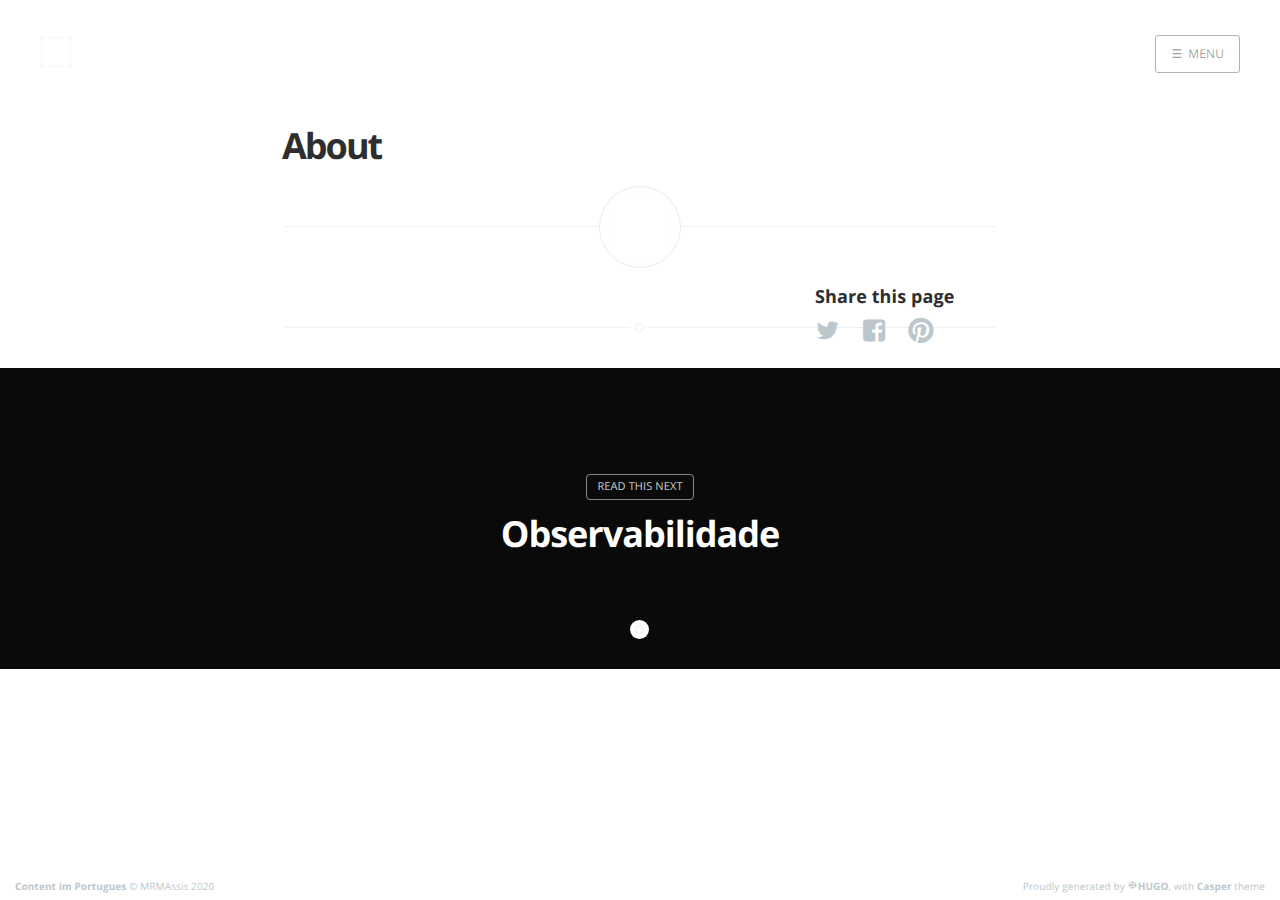
<file: about/index.html>
<!DOCTYPE html>
<html lang="en-us">
<head>

    <meta charset="utf-8" />
    <meta http-equiv="X-UA-Compatible" content="IE=edge" />

    
    
        <meta name="twitter:card" content="summary"/>
    



<meta name="twitter:title" content="About"/>
<meta name="twitter:description" content=""/>
<meta name="twitter:site" content="@"/>



  	<meta property="og:title" content="About &middot; Content im Portugues" />
  	<meta property="og:site_name" content="Content im Portugues" />
  	<meta property="og:url" content="https://mrmassis.github.io/about/" />

    
        
            <meta property="og:image" content="/images/cover.png"/>
        
    

    
    <meta property="og:description" content="" />
  	<meta property="og:type" content="article" />
    <meta property="article:published_time" content="2020-11-05T10:11:39-03:00" />

    
    

    <title>About &middot; Content im Portugues</title>

    
    <meta name="description" content="" />
    

    <meta name="HandheldFriendly" content="True" />
    <meta name="viewport" content="width=device-width, initial-scale=1.0" />

    <link rel="shortcut icon" href="https://mrmassis.github.io/images/favicon.ico">
	  <link rel="apple-touch-icon" href="https://mrmassis.github.io/images/apple-touch-icon.png" />

    <link rel="stylesheet" type="text/css" href="https://mrmassis.github.io/css/screen.css" />
    <link rel="stylesheet" type="text/css" href="https://mrmassis.github.io/css/nav.css" />

    
    <link rel="stylesheet" href="https://mrmassis.github.io/style.css">
    

    

    
      
          <link href="https://mrmassis.github.io/index.xml" rel="alternate" type="application/rss+xml" title="Content im Portugues" />
      
      
    
    <meta name="generator" content="Hugo 0.68.3" />

    <link rel="canonical" href="https://mrmassis.github.io/about/" />

    
      
    
    <script type="application/ld+json">
{
    "@context": "https://schema.org",
    "@type": "Article",
    "publisher": {
        "@type": "Organization",
        "name":  null ,
        "logo": "https://mrmassis.github.io/images/logo.png"
    },
    "author": {
        "@type": "Person",
        "name":  null ,
        
        "image": {
            "@type": "ImageObject",
            "url": "https://mrmassis.github.io/images/logo.png",
            "width": 250,
            "height": 250
        }, 
        
        "url":  null ,
        "sameAs": [
            
            
             
             
             
             
             
            
        ]
    },
    "headline": "About",
    "name": "About",
    "wordCount":  0 ,
    "timeRequired": "PT0M",
    "inLanguage": {
      "@type": "Language",
      "alternateName": "en"
    },
    "url": "https://mrmassis.github.io/about/",
    "datePublished": "2020-11-05T10:11Z",
    "dateModified": "2020-11-05T10:11Z",
    
    
    "description": "",
    "mainEntityOfPage": {
        "@type": "WebPage",
        "@id": "https://mrmassis.github.io/about/"
    }
}
    </script>
    


    

    

    
</head>
<body class="nav-closed">

  <div class="nav">
    <h3 class="nav-title">Menu</h3>
    <a href="#" class="nav-close">
        <span class="hidden">Close</span>
    </a>
    <ul>
        
        
        
            <br />
            <li class="nav-opened" role="presentation">
            	<a href="https://mrmassis.github.io/">Home</a>
            </li>
        
            <br />
            <li class="nav-opened" role="presentation">
            	<a href="https://mrmassis.github.io/post">Blog</a>
            </li>
        
            <br />
            <li class="nav-opened" role="presentation">
            	<a href="https://mrmassis.github.io/contact">Contact</a>
            </li>
        
        
    </ul>

    
    <a class="subscribe-button icon-feed" href="https://mrmassis.github.io/index.xml">Subscribe</a>
    
</div>
<span class="nav-cover"></span>


 <div class="site-wrapper">





<header class="main-header post-head no-cover">
    <nav class="main-nav overlay clearfix">


      
        <a class="blog-logo" href="https://mrmassis.github.io/"><img src="https://mrmassis.github.io/images/logo.png" alt="Home" /></a>
      
      
          <a class="menu-button" href="#"><span class="burger">&#9776;</span><span class="word">Menu</span></a>
      
    </nav>

    


</header>



<main class="content" role="main">




  <article class="post ">
    <header class="post-header">
      <nav class="breadcrumb">
        
        
        
        
        
        
        
        
        
      </nav>


        <h1 class="post-title">About</h1>
        <small></small>

        <section class="post-meta">
        
         
        </section>
    </header>

    <section class="post-content">











    </section>


  <footer class="post-footer">


    
    <figure class="author-image">
        <a class="img" href="https://mrmassis.github.io/" style="background-image: url(/images/logo.png)"><span class="hidden">'s Picture</span></a>
    </figure>
    

    




    
<section class="share">
  <h4>Share this page</h4>
  <a class="icon-twitter" style="font-size: 1.4em" href="https://twitter.com/share?text=About&nbsp;-&nbsp;Content%20im%20Portugues&amp;url=https%3a%2f%2fmrmassis.github.io%2fabout%2f"
      onclick="window.open(this.href, 'twitter-share', 'width=550,height=235');return false;">
      <span class="hidden">Twitter</span>
  </a>
  <a class="icon-facebook" style="font-size: 1.4em" href="https://www.facebook.com/sharer/sharer.php?u=https%3a%2f%2fmrmassis.github.io%2fabout%2f"
      onclick="window.open(this.href, 'facebook-share','width=580,height=296');return false;">
      <span class="hidden">Facebook</span>
  </a>
  <a class="icon-pinterest" style="font-size: 1.4em" href="http://pinterest.com/pin/create/button/?url=https%3a%2f%2fmrmassis.github.io%2fabout%2f&amp;description=About"
      onclick="window.open(this.href, 'pinterest-share','width=580,height=296');return false;">
      <span class="hidden">Pinterest</span>
  </a>
  <a class="icon-google-plus" style="font-size: 1.4em" href="https://plus.google.com/share?url=https%3a%2f%2fmrmassis.github.io%2fabout%2f"
     onclick="window.open(this.href, 'google-plus-share', 'width=490,height=530');return false;">
      <span class="hidden">Google+</span>
  </a>
</section>



    







  </footer>
</article>

</main>

<aside class="read-next">
  
      <a class="read-next-story" style="no-cover" href="https://mrmassis.github.io/post/">
          <section class="post">
              <h2>Observabilidade</h2>
              
          </section>
      </a>
  
  
</aside>


    <footer class="site-footer clearfix">
        <section class="copyright"><a href="">Content im Portugues</a> © MRMAssis 2020</section>
        
        <section class="poweredby">Proudly generated by <a class="icon-hugo" href="http://gohugo.io">HUGO</a>, with <a class="icon-theme" href="https://github.com/vjeantet/hugo-theme-casper">Casper</a> theme</section>
        
    </footer>
    </div>
    <script type="text/javascript" src="https://mrmassis.github.io/js/jquery.js"></script>
    <script type="text/javascript" src="https://mrmassis.github.io/js/jquery.fitvids.js"></script>
    <script type="text/javascript" src="https://mrmassis.github.io/js/index.js"></script>
    
</body>
</html>
</file>
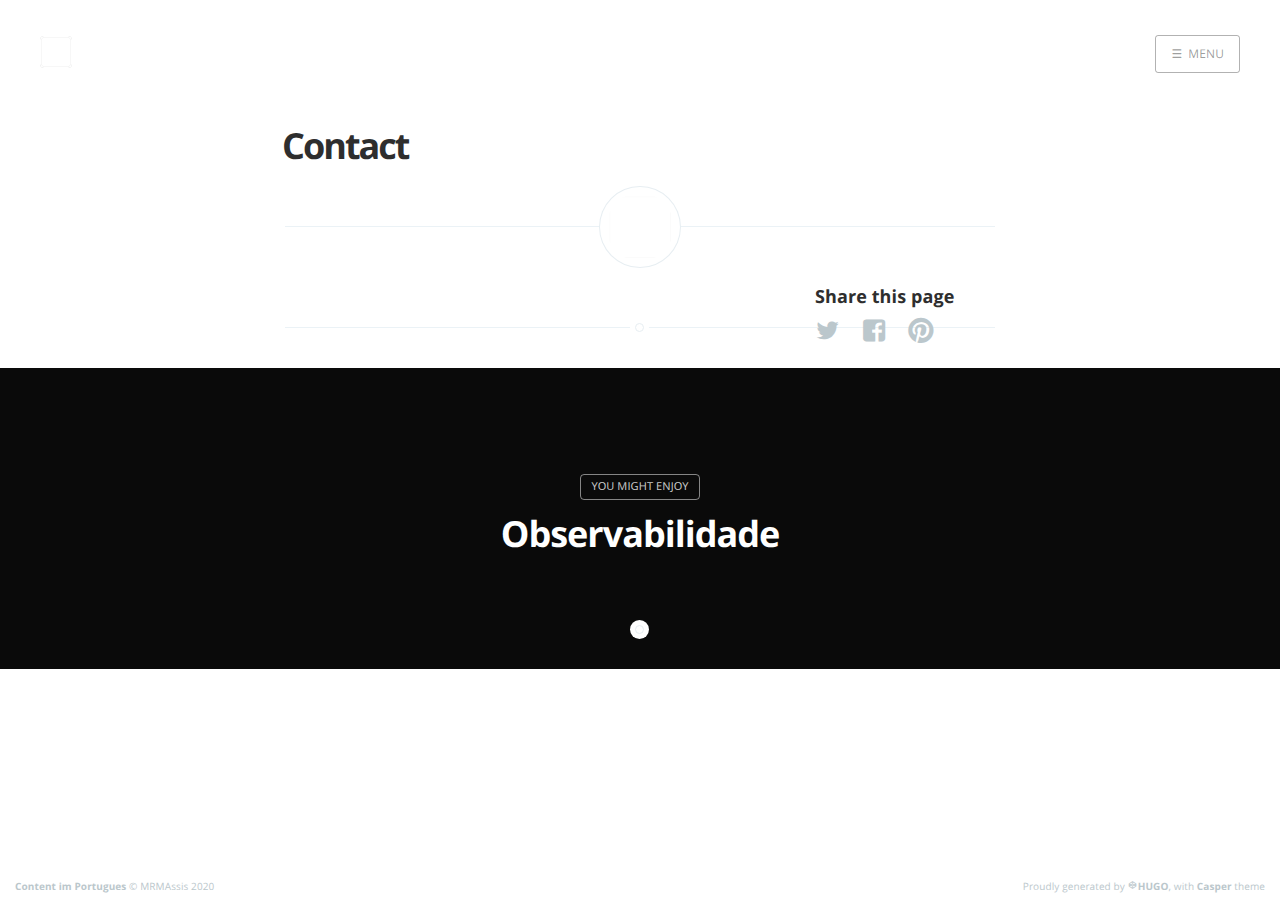
<file: contact/index.html>
<!DOCTYPE html>
<html lang="en-us">
<head>

    <meta charset="utf-8" />
    <meta http-equiv="X-UA-Compatible" content="IE=edge" />

    
    
        <meta name="twitter:card" content="summary"/>
    



<meta name="twitter:title" content="Contact"/>
<meta name="twitter:description" content=""/>
<meta name="twitter:site" content="@"/>



  	<meta property="og:title" content="Contact &middot; Content im Portugues" />
  	<meta property="og:site_name" content="Content im Portugues" />
  	<meta property="og:url" content="https://mrmassis.github.io/contact/" />

    
        
            <meta property="og:image" content="/images/cover.png"/>
        
    

    
    <meta property="og:description" content="" />
  	<meta property="og:type" content="article" />
    <meta property="article:published_time" content="2020-11-22T13:49:47-03:00" />

    
    

    <title>Contact &middot; Content im Portugues</title>

    
    <meta name="description" content="" />
    

    <meta name="HandheldFriendly" content="True" />
    <meta name="viewport" content="width=device-width, initial-scale=1.0" />

    <link rel="shortcut icon" href="https://mrmassis.github.io/images/favicon.ico">
	  <link rel="apple-touch-icon" href="https://mrmassis.github.io/images/apple-touch-icon.png" />

    <link rel="stylesheet" type="text/css" href="https://mrmassis.github.io/css/screen.css" />
    <link rel="stylesheet" type="text/css" href="https://mrmassis.github.io/css/nav.css" />

    
    <link rel="stylesheet" href="https://mrmassis.github.io/style.css">
    

    

    
      
          <link href="https://mrmassis.github.io/index.xml" rel="alternate" type="application/rss+xml" title="Content im Portugues" />
      
      
    
    <meta name="generator" content="Hugo 0.68.3" />

    <link rel="canonical" href="https://mrmassis.github.io/contact/" />

    
      
    
    <script type="application/ld+json">
{
    "@context": "https://schema.org",
    "@type": "Article",
    "publisher": {
        "@type": "Organization",
        "name":  null ,
        "logo": "https://mrmassis.github.io/images/logo.png"
    },
    "author": {
        "@type": "Person",
        "name":  null ,
        
        "image": {
            "@type": "ImageObject",
            "url": "https://mrmassis.github.io/images/logo.png",
            "width": 250,
            "height": 250
        }, 
        
        "url":  null ,
        "sameAs": [
            
            
             
             
             
             
             
            
        ]
    },
    "headline": "Contact",
    "name": "Contact",
    "wordCount":  0 ,
    "timeRequired": "PT0M",
    "inLanguage": {
      "@type": "Language",
      "alternateName": "en"
    },
    "url": "https://mrmassis.github.io/contact/",
    "datePublished": "2020-11-22T13:49Z",
    "dateModified": "2020-11-22T13:49Z",
    
    
    "description": "",
    "mainEntityOfPage": {
        "@type": "WebPage",
        "@id": "https://mrmassis.github.io/contact/"
    }
}
    </script>
    


    

    

    
</head>
<body class="nav-closed">

  <div class="nav">
    <h3 class="nav-title">Menu</h3>
    <a href="#" class="nav-close">
        <span class="hidden">Close</span>
    </a>
    <ul>
        
        
        
            <br />
            <li class="nav-opened" role="presentation">
            	<a href="https://mrmassis.github.io/">Home</a>
            </li>
        
            <br />
            <li class="nav-opened" role="presentation">
            	<a href="https://mrmassis.github.io/post">Blog</a>
            </li>
        
            <br />
            <li class="nav-opened" role="presentation">
            	<a href="https://mrmassis.github.io/contact">Contact</a>
            </li>
        
        
    </ul>

    
    <a class="subscribe-button icon-feed" href="https://mrmassis.github.io/index.xml">Subscribe</a>
    
</div>
<span class="nav-cover"></span>


 <div class="site-wrapper">





<header class="main-header post-head no-cover">
    <nav class="main-nav overlay clearfix">


      
        <a class="blog-logo" href="https://mrmassis.github.io/"><img src="https://mrmassis.github.io/images/logo.png" alt="Home" /></a>
      
      
          <a class="menu-button" href="#"><span class="burger">&#9776;</span><span class="word">Menu</span></a>
      
    </nav>

    


</header>



<main class="content" role="main">




  <article class="post ">
    <header class="post-header">
      <nav class="breadcrumb">
        
        
        
        
        
        
        
        
        
      </nav>


        <h1 class="post-title">Contact</h1>
        <small></small>

        <section class="post-meta">
        
         
        </section>
    </header>

    <section class="post-content">











    </section>


  <footer class="post-footer">


    
    <figure class="author-image">
        <a class="img" href="https://mrmassis.github.io/" style="background-image: url(/images/logo.png)"><span class="hidden">'s Picture</span></a>
    </figure>
    

    




    
<section class="share">
  <h4>Share this page</h4>
  <a class="icon-twitter" style="font-size: 1.4em" href="https://twitter.com/share?text=Contact&nbsp;-&nbsp;Content%20im%20Portugues&amp;url=https%3a%2f%2fmrmassis.github.io%2fcontact%2f"
      onclick="window.open(this.href, 'twitter-share', 'width=550,height=235');return false;">
      <span class="hidden">Twitter</span>
  </a>
  <a class="icon-facebook" style="font-size: 1.4em" href="https://www.facebook.com/sharer/sharer.php?u=https%3a%2f%2fmrmassis.github.io%2fcontact%2f"
      onclick="window.open(this.href, 'facebook-share','width=580,height=296');return false;">
      <span class="hidden">Facebook</span>
  </a>
  <a class="icon-pinterest" style="font-size: 1.4em" href="http://pinterest.com/pin/create/button/?url=https%3a%2f%2fmrmassis.github.io%2fcontact%2f&amp;description=Contact"
      onclick="window.open(this.href, 'pinterest-share','width=580,height=296');return false;">
      <span class="hidden">Pinterest</span>
  </a>
  <a class="icon-google-plus" style="font-size: 1.4em" href="https://plus.google.com/share?url=https%3a%2f%2fmrmassis.github.io%2fcontact%2f"
     onclick="window.open(this.href, 'google-plus-share', 'width=490,height=530');return false;">
      <span class="hidden">Google+</span>
  </a>
</section>



    







  </footer>
</article>

</main>

<aside class="read-next">
  
  
      <a class="read-next-story prev" style="no-cover" href="https://mrmassis.github.io/post/">
          <section class="post">
              <h2>Observabilidade</h2>
          </section>
      </a>
  
</aside>


    <footer class="site-footer clearfix">
        <section class="copyright"><a href="">Content im Portugues</a> © MRMAssis 2020</section>
        
        <section class="poweredby">Proudly generated by <a class="icon-hugo" href="http://gohugo.io">HUGO</a>, with <a class="icon-theme" href="https://github.com/vjeantet/hugo-theme-casper">Casper</a> theme</section>
        
    </footer>
    </div>
    <script type="text/javascript" src="https://mrmassis.github.io/js/jquery.js"></script>
    <script type="text/javascript" src="https://mrmassis.github.io/js/jquery.fitvids.js"></script>
    <script type="text/javascript" src="https://mrmassis.github.io/js/index.js"></script>
    
</body>
</html>
</file>
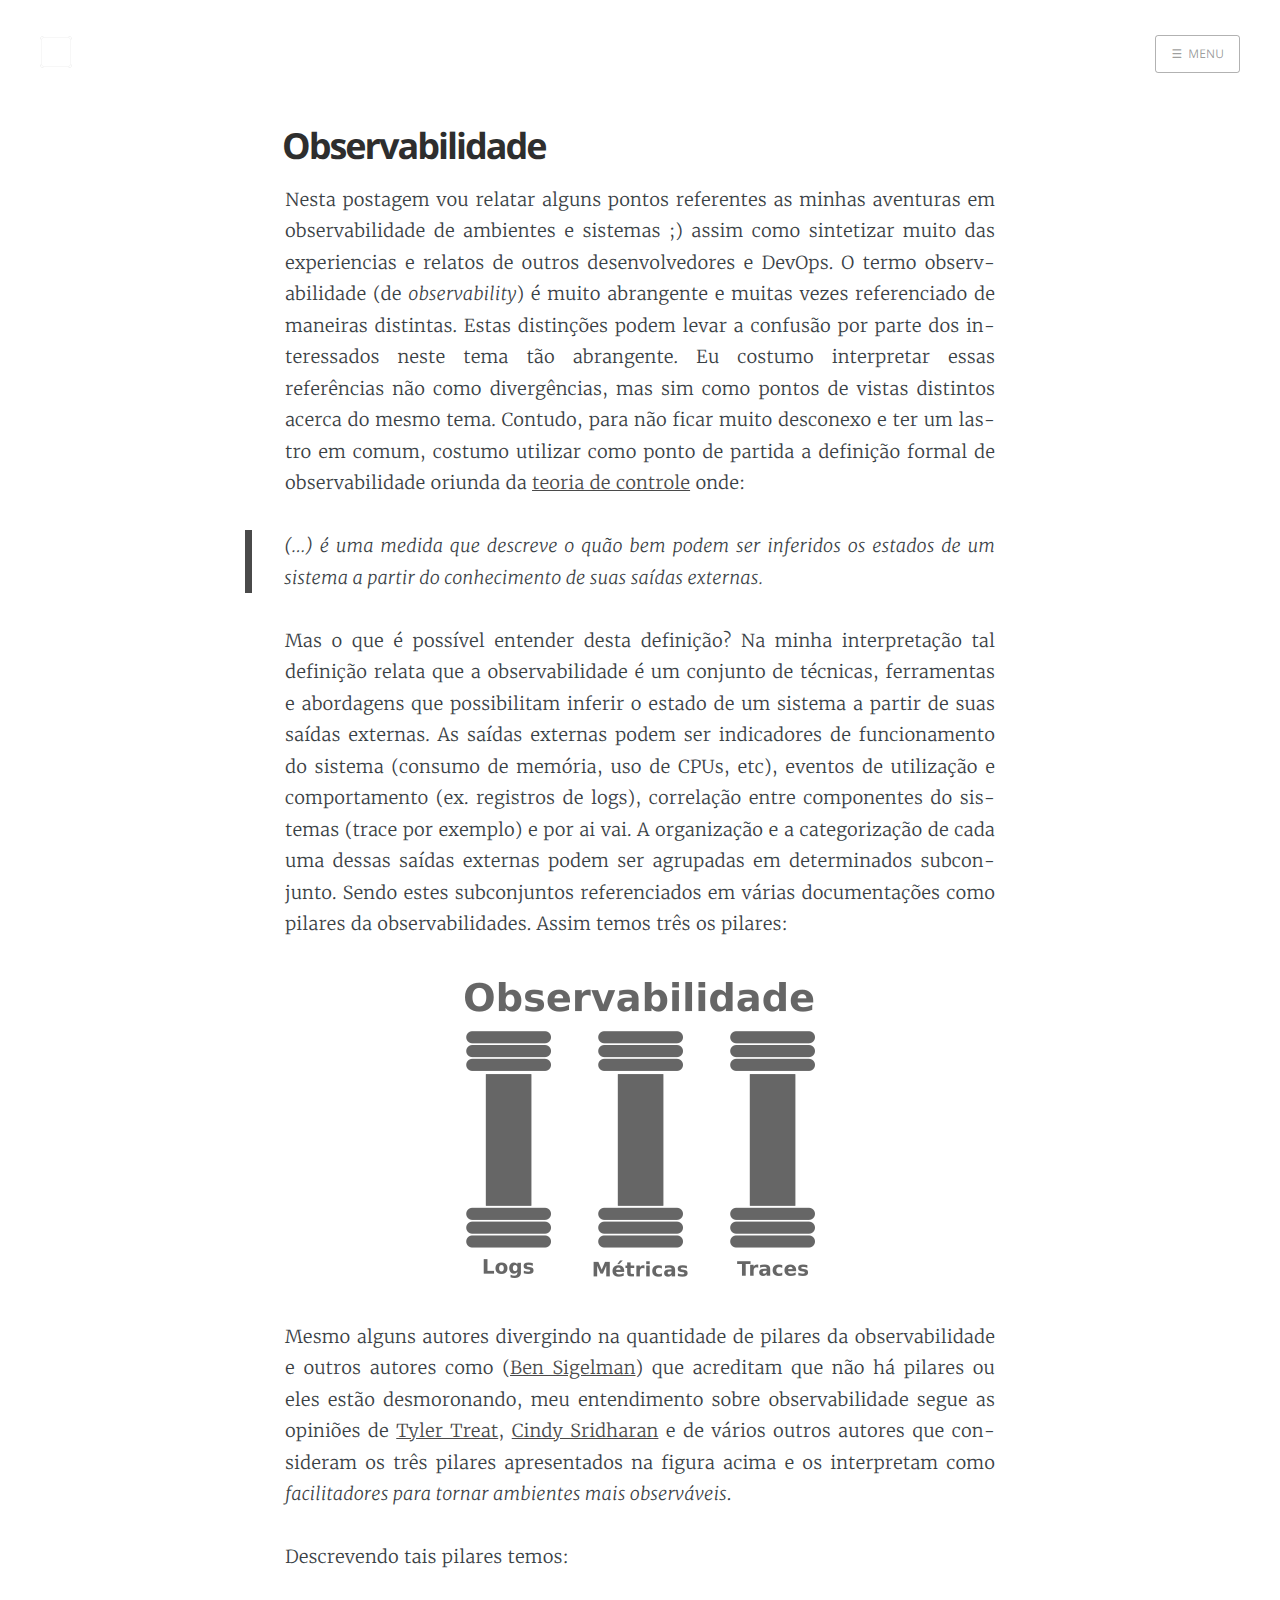
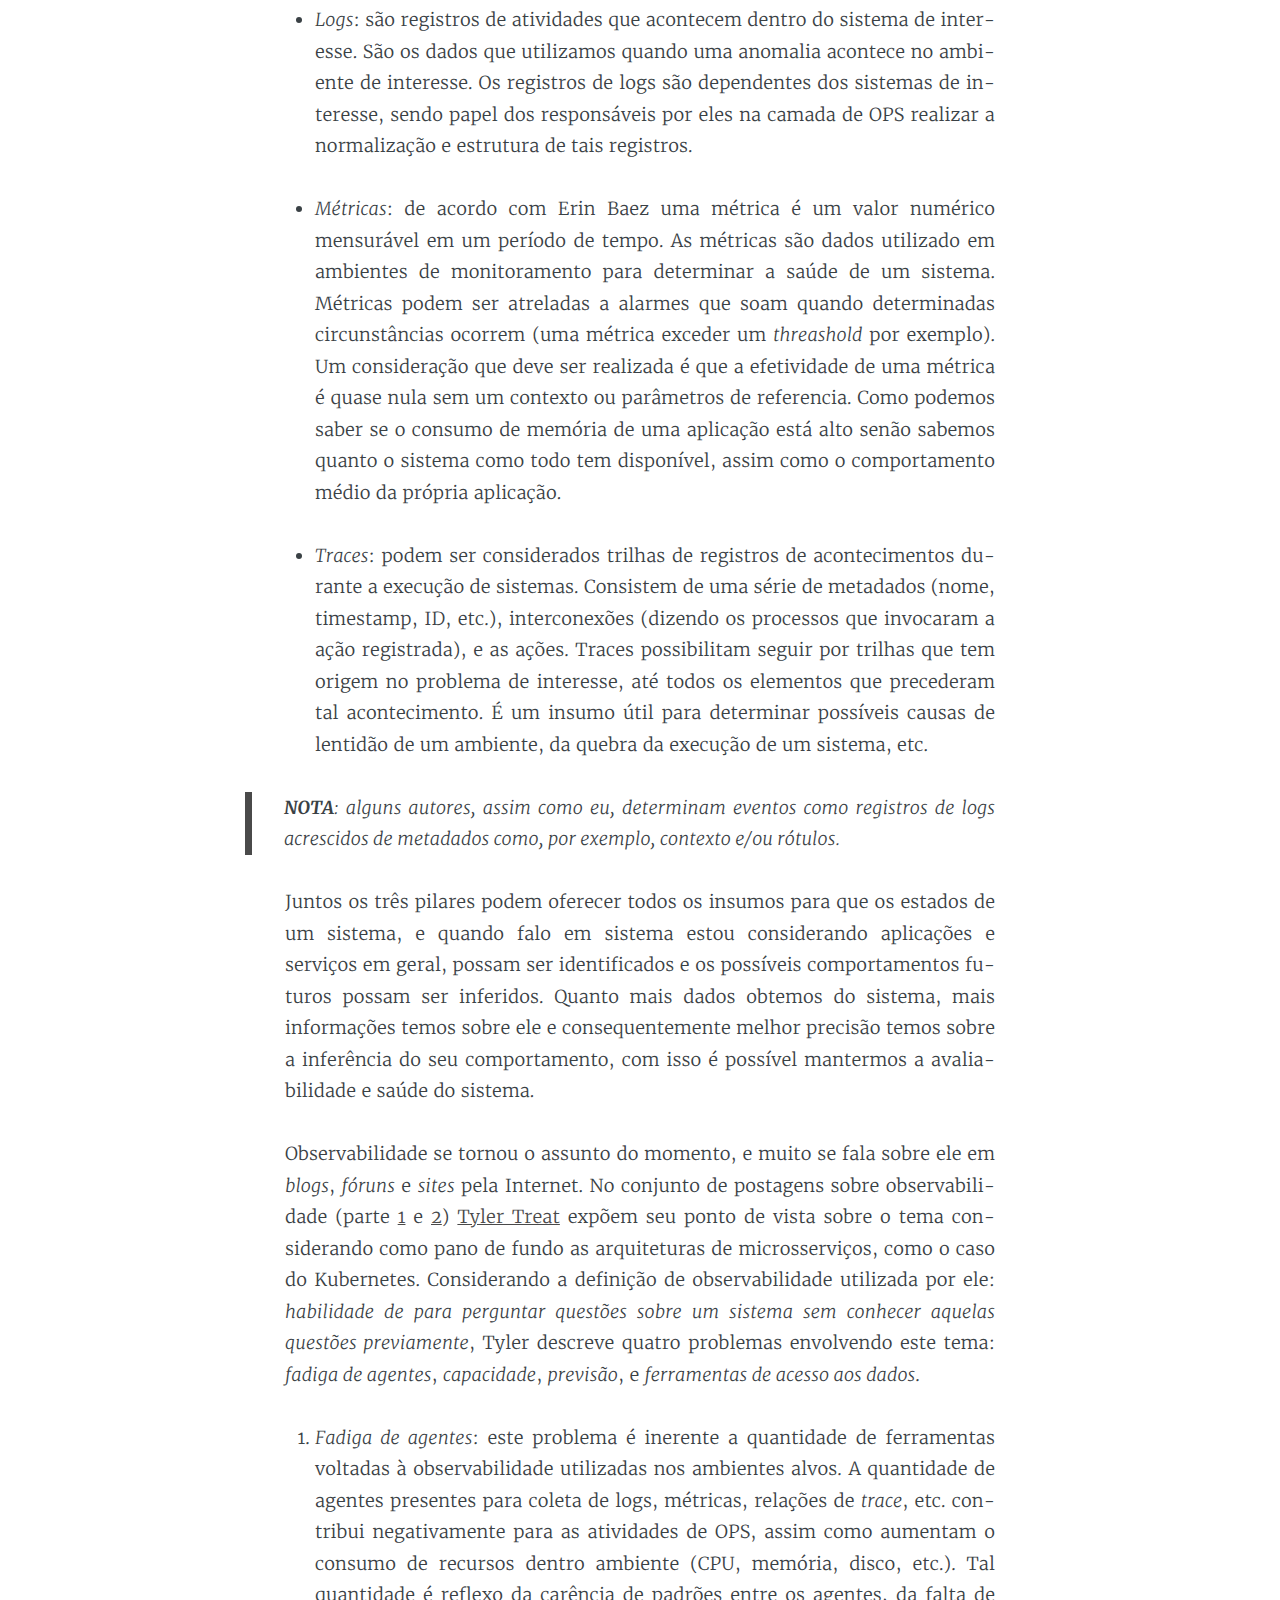
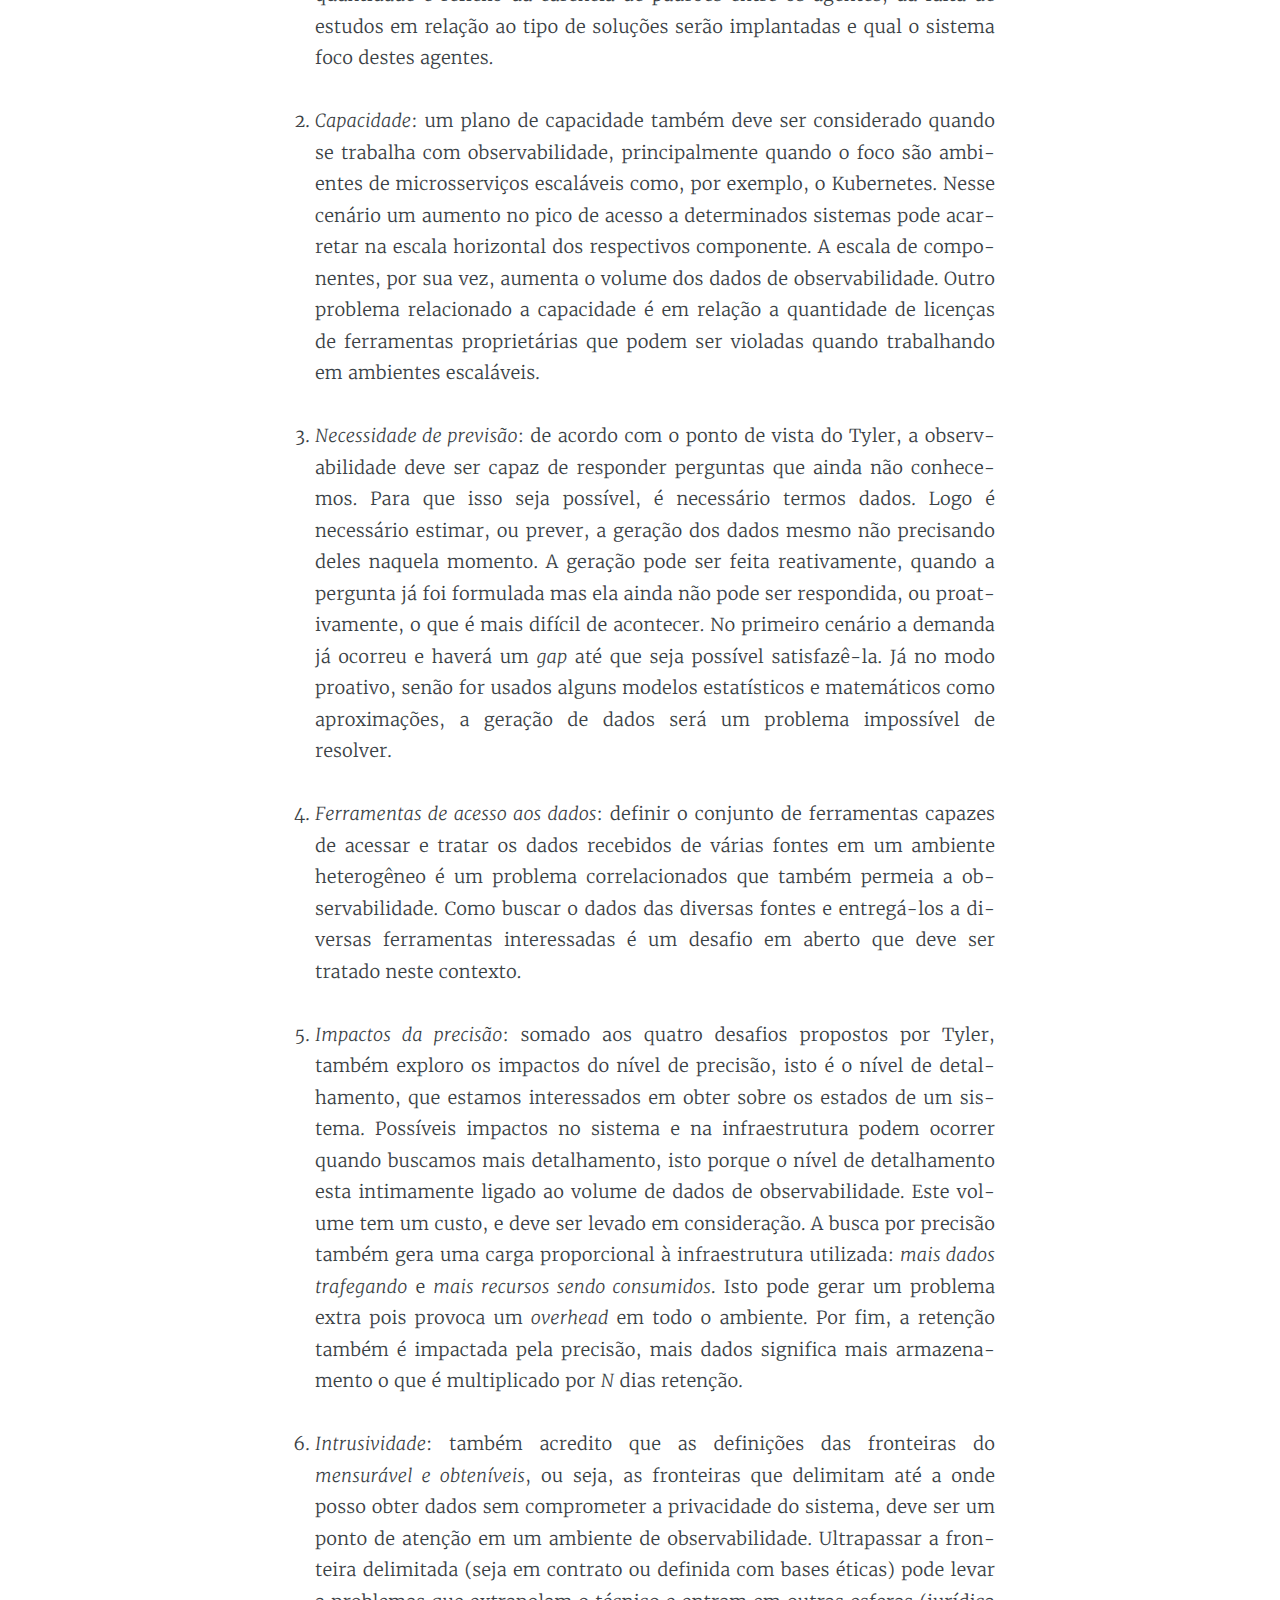
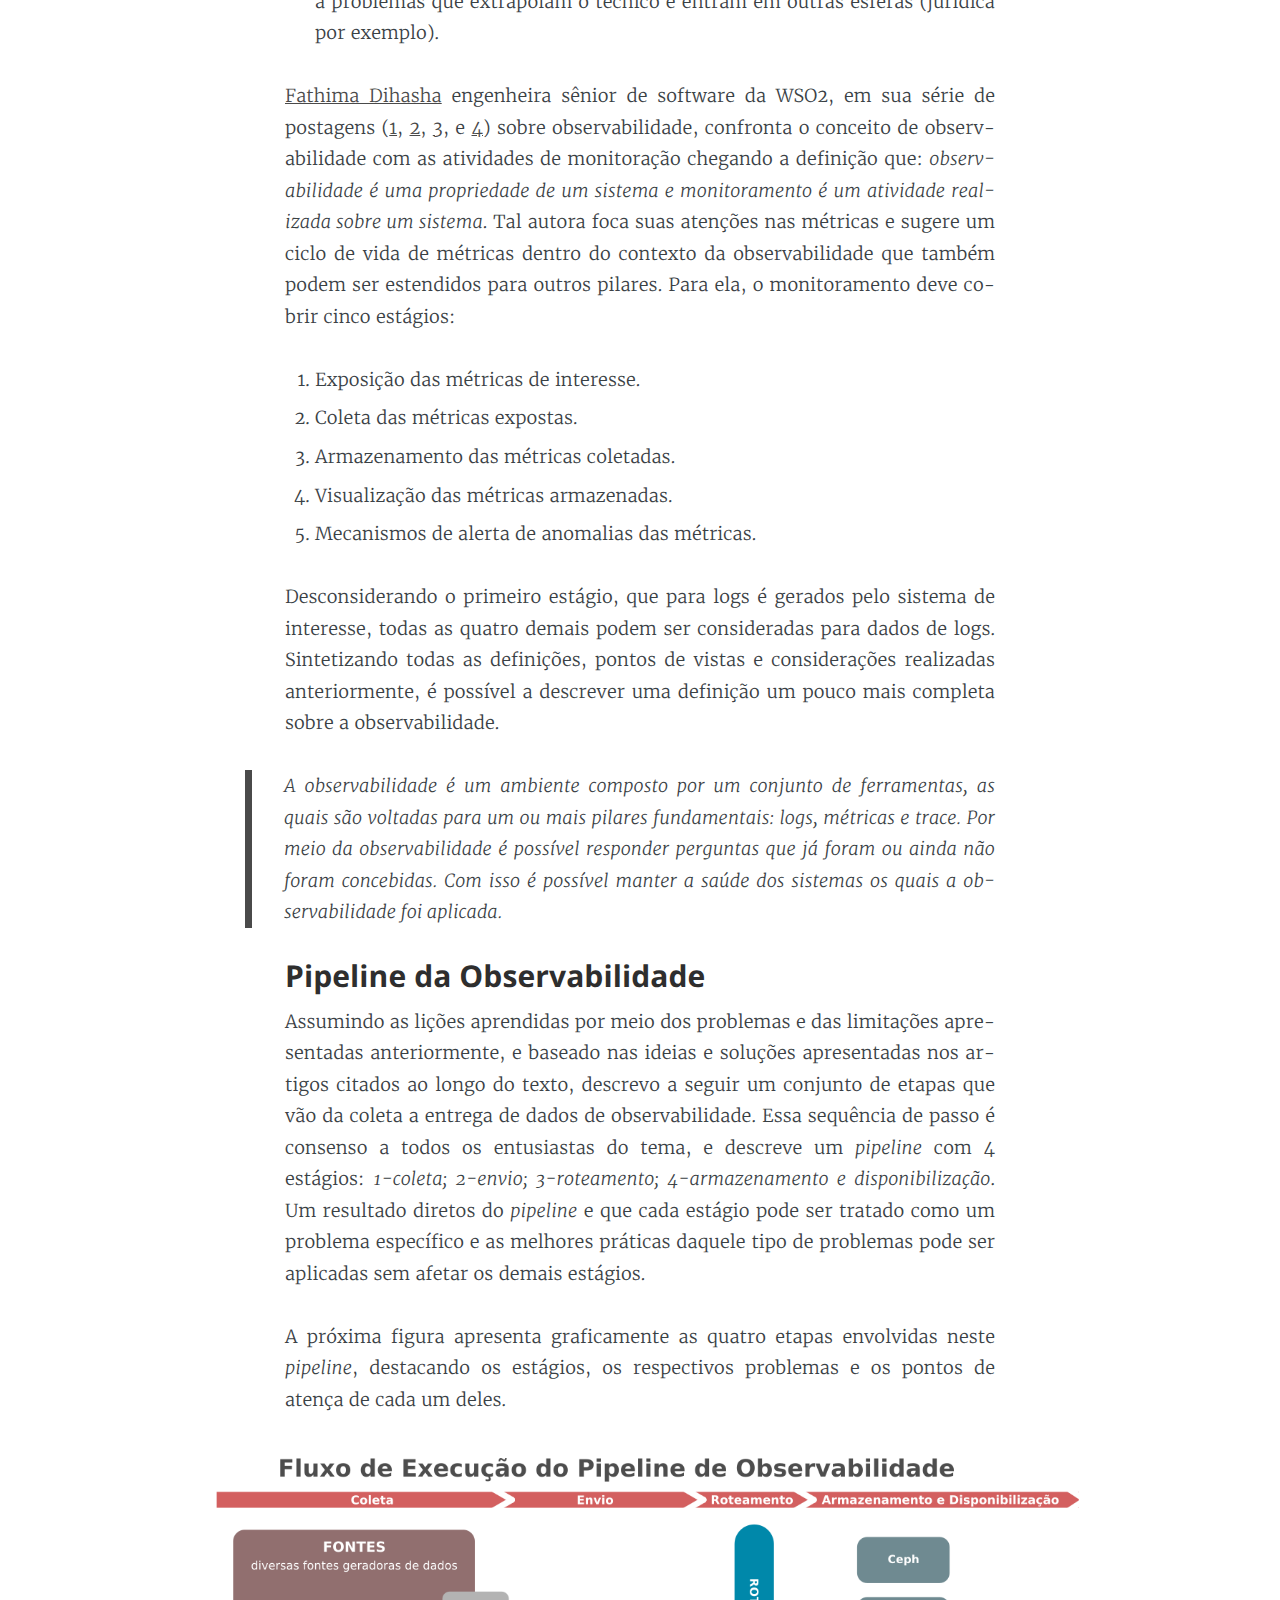
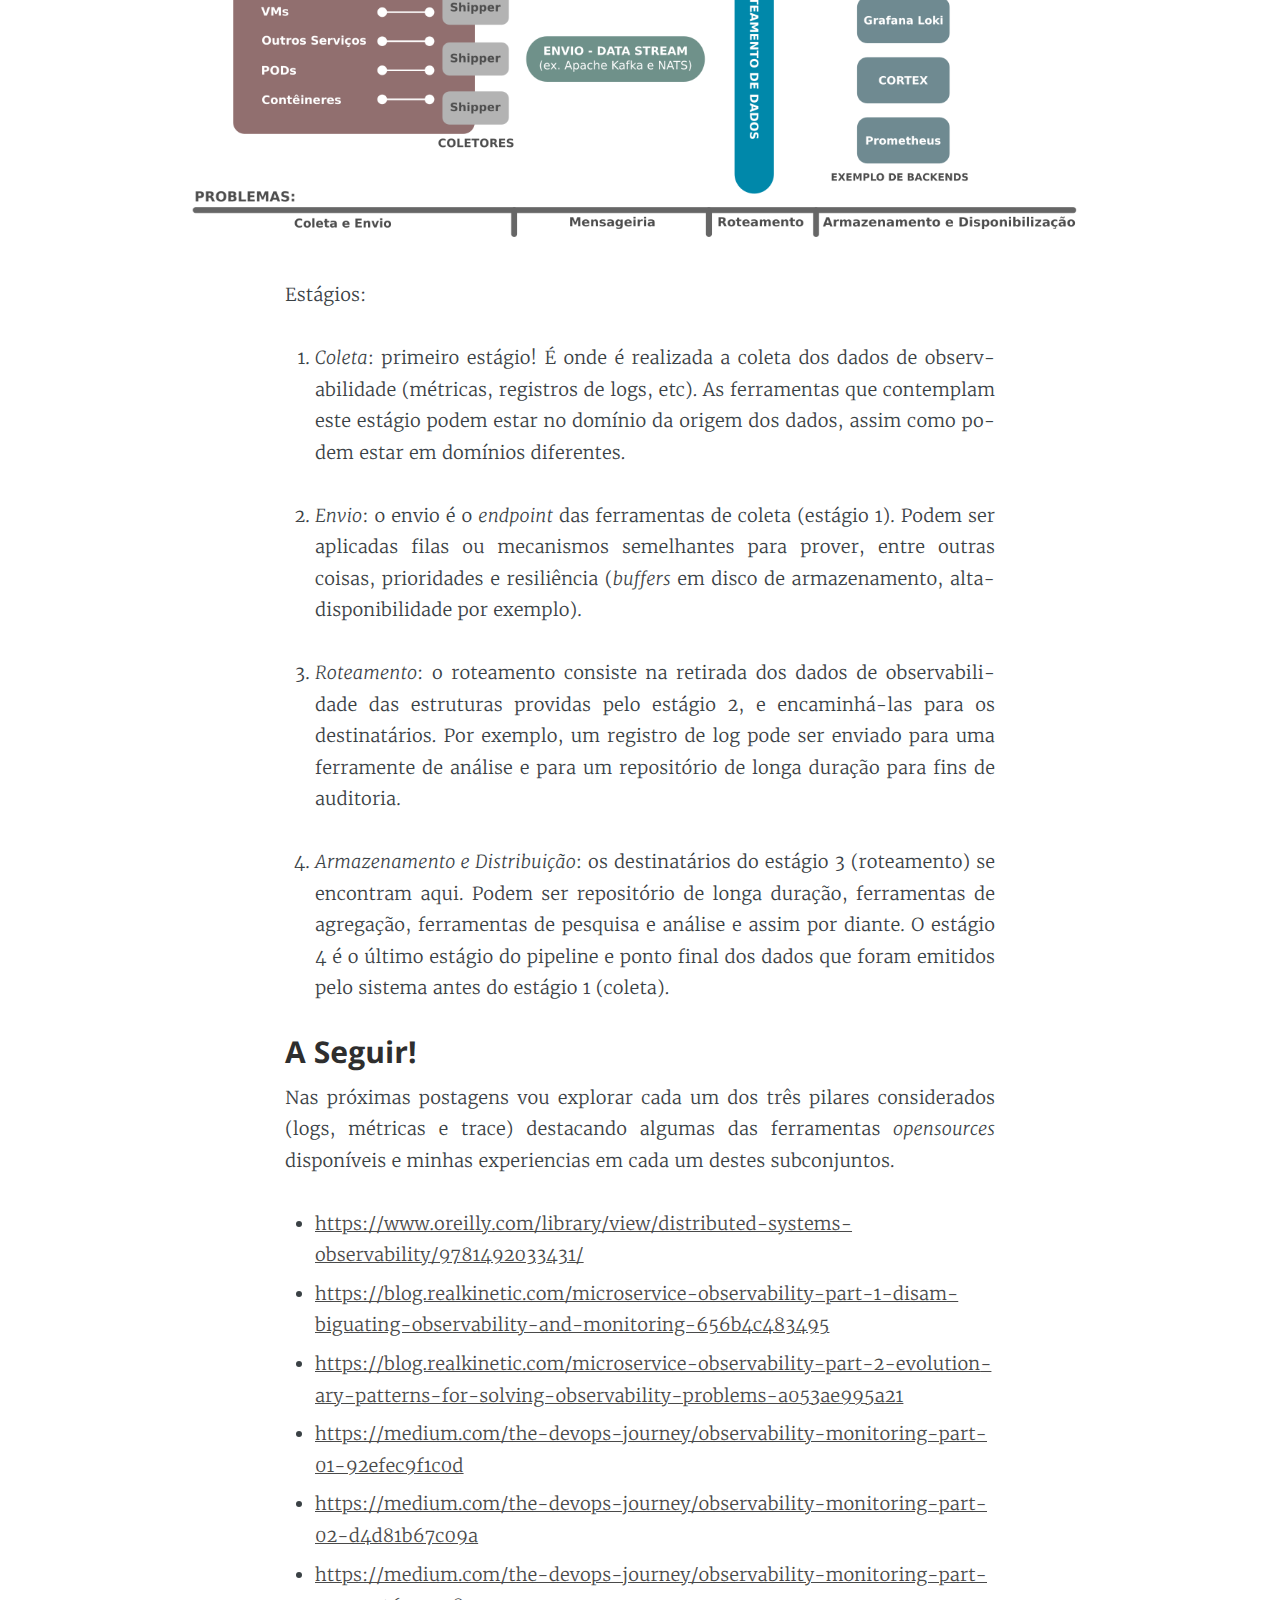
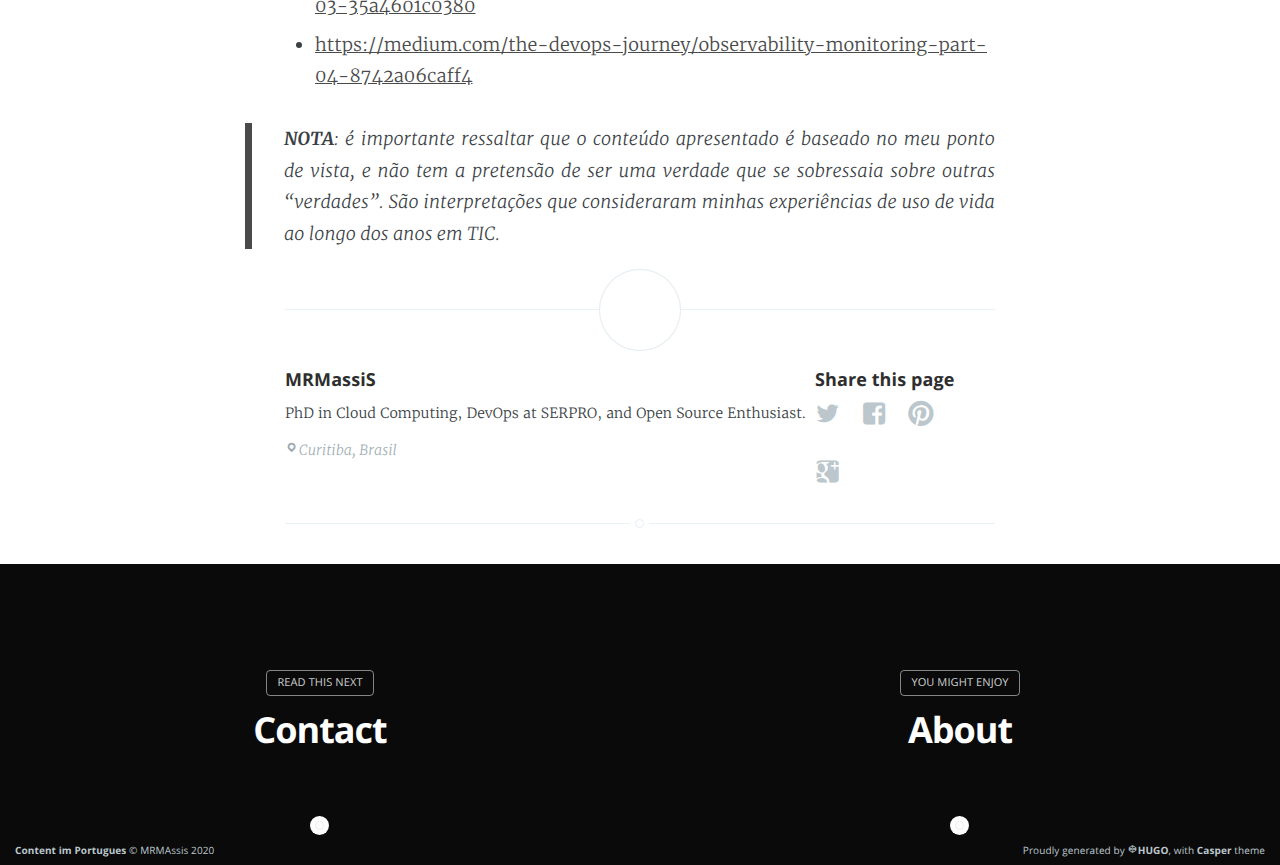
<file: post/index.html>
<!DOCTYPE html>
<html lang="en-us">
<head>

    <meta charset="utf-8" />
    <meta http-equiv="X-UA-Compatible" content="IE=edge" />

    
    
        <meta name="twitter:card" content="summary"/>
    



<meta name="twitter:title" content="Observabilidade"/>
<meta name="twitter:description" content=""/>
<meta name="twitter:site" content="@"/>



  	<meta property="og:title" content="Observabilidade &middot; Content im Portugues" />
  	<meta property="og:site_name" content="Content im Portugues" />
  	<meta property="og:url" content="https://mrmassis.github.io/post/" />

    
        
            <meta property="og:image" content="/images/cover.png"/>
        
    

    
    <meta property="og:description" content="" />
  	<meta property="og:type" content="article" />
    <meta property="article:published_time" content="2020-11-07T20:05:10-03:00" />

    
    

    <title>Observabilidade &middot; Content im Portugues</title>

    
    <meta name="description" content="Nesta postagem vou relatar alguns pontos referentes as minhas aventuras em observabilidade de ambientes e sistemas ;) assim como sintetizar muito das experienci" />
    

    <meta name="HandheldFriendly" content="True" />
    <meta name="viewport" content="width=device-width, initial-scale=1.0" />

    <link rel="shortcut icon" href="https://mrmassis.github.io/images/favicon.ico">
	  <link rel="apple-touch-icon" href="https://mrmassis.github.io/images/apple-touch-icon.png" />

    <link rel="stylesheet" type="text/css" href="https://mrmassis.github.io/css/screen.css" />
    <link rel="stylesheet" type="text/css" href="https://mrmassis.github.io/css/nav.css" />

    
    <link rel="stylesheet" href="https://mrmassis.github.io/style.css">
    

    

    
      
          <link href="https://mrmassis.github.io/index.xml" rel="alternate" type="application/rss+xml" title="Content im Portugues" />
      
      
    
    <meta name="generator" content="Hugo 0.68.3" />

    <link rel="canonical" href="https://mrmassis.github.io/post/" />

    
      
    
    <script type="application/ld+json">
{
    "@context": "https://schema.org",
    "@type": "Article",
    "publisher": {
        "@type": "Organization",
        "name":  null ,
        "logo": "https://mrmassis.github.io/images/logo.png"
    },
    "author": {
        "@type": "Person",
        "name":  null ,
        
        "image": {
            "@type": "ImageObject",
            "url": "https://mrmassis.github.io/images/logo.png",
            "width": 250,
            "height": 250
        }, 
        
        "url":  null ,
        "sameAs": [
            
            
             
             
             
             
             
            
        ]
    },
    "headline": "Observabilidade",
    "name": "Observabilidade",
    "wordCount":  1874 ,
    "timeRequired": "PT9M",
    "inLanguage": {
      "@type": "Language",
      "alternateName": "en"
    },
    "url": "https://mrmassis.github.io/post/",
    "datePublished": "2020-11-07T20:05Z",
    "dateModified": "2020-11-07T20:05Z",
    
    
    "description": "",
    "mainEntityOfPage": {
        "@type": "WebPage",
        "@id": "https://mrmassis.github.io/post/"
    }
}
    </script>
    


    

    

    
</head>
<body class="nav-closed">

  <div class="nav">
    <h3 class="nav-title">Menu</h3>
    <a href="#" class="nav-close">
        <span class="hidden">Close</span>
    </a>
    <ul>
        
        
        
            <br />
            <li class="nav-opened" role="presentation">
            	<a href="https://mrmassis.github.io/">Home</a>
            </li>
        
            <br />
            <li class="nav-opened" role="presentation">
            	<a href="https://mrmassis.github.io/post">Blog</a>
            </li>
        
            <br />
            <li class="nav-opened" role="presentation">
            	<a href="https://mrmassis.github.io/contact">Contact</a>
            </li>
        
        
    </ul>

    
    <a class="subscribe-button icon-feed" href="https://mrmassis.github.io/index.xml">Subscribe</a>
    
</div>
<span class="nav-cover"></span>


 <div class="site-wrapper">





<header class="main-header post-head no-cover">
    <nav class="main-nav overlay clearfix">


      
        <a class="blog-logo" href="https://mrmassis.github.io/"><img src="https://mrmassis.github.io/images/logo.png" alt="Home" /></a>
      
      
          <a class="menu-button" href="#"><span class="burger">&#9776;</span><span class="word">Menu</span></a>
      
    </nav>

    


</header>



<main class="content" role="main">




  <article class="post ">
    <header class="post-header">
      <nav class="breadcrumb">
        
        
        
        
        
        
        
        
        
      </nav>


        <h1 class="post-title">Observabilidade</h1>
        <small></small>

        <section class="post-meta">
        
         
        </section>
    </header>

    <section class="post-content">


<p>Nesta postagem vou relatar alguns pontos referentes as minhas aventuras em observabilidade de ambientes e sistemas ;) assim como sintetizar muito das experiencias e relatos de outros desenvolvedores e DevOps. O termo observabilidade (de <em>observability</em>) é muito abrangente e muitas vezes referenciado de maneiras distintas. Estas distinções podem levar a confusão por parte dos interessados neste tema tão abrangente. Eu costumo interpretar essas referências não como divergências, mas sim como pontos de vistas distintos acerca do mesmo tema. Contudo, para não ficar muito desconexo e ter um lastro em comum, costumo utilizar como ponto de partida a definição formal de observabilidade oriunda da <a href="">teoria de controle</a> onde:</p>
<blockquote>
<p>(&hellip;) é uma medida que descreve o quão bem podem ser inferidos os estados de um sistema a partir do conhecimento de suas saídas externas.</p>
</blockquote>
<p>Mas o que é possível entender desta definição? Na minha interpretação tal definição relata que a observabilidade é um conjunto de técnicas, ferramentas e abordagens que possibilitam inferir o estado de um sistema a partir de suas saídas externas. As saídas externas podem ser indicadores de funcionamento do sistema (consumo de memória, uso de CPUs, etc), eventos de utilização e comportamento (ex. registros de logs), correlação entre componentes do sistemas (trace por exemplo) e por ai vai. A organização e a categorização de cada uma dessas saídas externas podem ser agrupadas em determinados subconjunto. Sendo estes subconjuntos referenciados em várias documentações como pilares da observabilidades. Assim temos três os pilares:</p>
<p><img src="https://mrmassis.github.io/images/pillars.png" alt="Pilares"></p>
<p>Mesmo alguns autores divergindo na quantidade de pilares da observabilidade e outros autores como (<a href="https://dzone.com/users/2809513/bensigelman.html">Ben Sigelman</a>) que acreditam que não há pilares ou eles estão desmoronando, meu entendimento sobre observabilidade segue as opiniões de <a href="https://medium.com/@tyler_treat">Tyler Treat</a>, <a href="https://copyconstruct.medium.com/">Cindy Sridharan</a> e de vários outros autores que consideram os três pilares apresentados na figura acima e os interpretam como <em>facilitadores para tornar ambientes mais observáveis</em>.</p>
<p>Descrevendo tais pilares temos:</p>
<ul>
<li>
<p><em>Logs</em>: são registros de atividades que acontecem dentro do sistema de interesse. São os dados que utilizamos quando uma anomalia acontece no ambiente de interesse. Os registros de logs são dependentes dos sistemas de interesse, sendo papel dos responsáveis por eles na camada de OPS realizar a normalização e estrutura de tais registros.</p>
</li>
<li>
<p><em>Métricas</em>: de acordo com Erin Baez uma métrica é um valor numérico mensurável em um período de tempo. As métricas são dados utilizado em ambientes de monitoramento para determinar a saúde de um sistema. Métricas podem ser atreladas a alarmes que soam quando determinadas circunstâncias ocorrem (uma métrica exceder um <em>threashold</em> por exemplo). Um consideração que deve ser realizada é que a efetividade de uma métrica é quase nula sem um contexto ou parâmetros de referencia. Como podemos saber se o consumo de memória de uma aplicação está alto senão sabemos quanto o sistema como todo tem disponível, assim como o comportamento médio da própria aplicação.</p>
</li>
<li>
<p><em>Traces</em>: podem ser considerados trilhas de registros de acontecimentos durante a execução de sistemas. Consistem de uma série de metadados (nome, timestamp, ID, etc.), interconexões (dizendo os processos que invocaram a ação registrada), e as ações. Traces possibilitam seguir por trilhas que tem origem no problema de interesse, até todos os elementos que precederam tal acontecimento. É um insumo útil para determinar possíveis causas de lentidão de um ambiente, da quebra da execução de um sistema, etc.</p>
</li>
</ul>
<blockquote>
<p><strong>NOTA</strong>: alguns autores, assim como eu, determinam <em>eventos</em> como registros de logs acrescidos de metadados como, por exemplo, contexto e/ou rótulos.</p>
</blockquote>
<p>Juntos os três pilares podem oferecer todos os insumos para que os estados de um sistema, e quando falo em sistema estou considerando aplicações e serviços em geral, possam ser identificados e os possíveis comportamentos futuros possam ser inferidos. Quanto mais dados obtemos do sistema, mais informações temos sobre ele e consequentemente melhor precisão temos sobre a inferência do seu comportamento, com isso é possível mantermos a avaliabilidade e saúde do sistema.</p>
<p>Observabilidade se tornou o assunto do momento, e muito se fala sobre ele em <em>blogs</em>, <em>fóruns</em> e <em>sites</em> pela Internet. No conjunto de postagens sobre observabilidade (parte <a href="https://blog.realkinetic.com/microservice-observability-part-1-disambiguating-observability-and-monitoring-656b4c483495">1</a> e <a href="https://blog.realkinetic.com/microservice-observability-part-2-evolutionary-patterns-for-solving-observability-problems-a053ae995a21">2</a>) <a href="https://medium.com/@tyler_treat">Tyler Treat</a> expõem seu ponto de vista sobre o tema considerando como pano de fundo as arquiteturas de microsserviços, como o caso do Kubernetes. Considerando a definição de observabilidade utilizada por ele: <em>habilidade de para perguntar questões sobre um sistema sem conhecer aquelas questões previamente</em>, Tyler descreve quatro problemas envolvendo este tema: <em>fadiga de agentes</em>, <em>capacidade</em>, <em>previsão</em>, e <em>ferramentas de acesso aos dados</em>.</p>
<ol>
<li>
<p><em>Fadiga de agentes</em>: este problema é inerente a quantidade de ferramentas voltadas à observabilidade utilizadas nos ambientes alvos. A quantidade de agentes presentes para coleta de logs, métricas, relações de <em>trace</em>, etc. contribui negativamente para as atividades de OPS, assim como aumentam o consumo de recursos dentro ambiente (CPU, memória, disco, etc.). Tal quantidade é reflexo da carência de padrões entre os agentes, da falta de estudos em relação ao tipo de soluções serão implantadas e qual o sistema foco destes agentes.</p>
</li>
<li>
<p><em>Capacidade</em>: um plano de capacidade também deve ser considerado quando se trabalha com observabilidade, principalmente quando o foco são ambientes de microsserviços escaláveis como, por exemplo, o Kubernetes. Nesse cenário um aumento no pico de acesso a determinados sistemas pode acarretar na escala horizontal dos respectivos componente. A escala de componentes, por sua vez, aumenta o volume dos dados de observabilidade. Outro problema relacionado a capacidade é em relação a quantidade de licenças de ferramentas proprietárias que podem ser violadas quando trabalhando em ambientes escaláveis.</p>
</li>
<li>
<p><em>Necessidade de previsão</em>: de acordo com o ponto de vista do Tyler, a observabilidade deve ser capaz de responder perguntas que ainda não conhecemos. Para que isso seja possível, é necessário termos dados. Logo é necessário estimar, ou prever, a geração dos dados mesmo não precisando deles naquela momento. A geração pode ser feita reativamente, quando a pergunta já foi formulada mas ela ainda não pode ser respondida, ou proativamente, o que é mais difícil de acontecer. No primeiro cenário a demanda já ocorreu e haverá um <em>gap</em> até que seja possível satisfazê-la. Já no modo proativo, senão for usados alguns modelos estatísticos e matemáticos como aproximações, a geração de dados será um problema impossível de resolver.</p>
</li>
<li>
<p><em>Ferramentas de acesso aos dados</em>: definir o conjunto de ferramentas capazes de acessar e tratar os dados recebidos de várias fontes em um ambiente heterogêneo é um problema correlacionados que também permeia a observabilidade. Como buscar o dados das diversas fontes e entregá-los a diversas ferramentas interessadas é um desafio em aberto que deve ser tratado neste contexto.</p>
</li>
<li>
<p><em>Impactos da precisão</em>: somado aos quatro desafios propostos por Tyler, também exploro os impactos do nível de precisão, isto é o nível de detalhamento, que estamos interessados em obter sobre os estados de um sistema. Possíveis impactos no sistema e na infraestrutura podem ocorrer quando buscamos mais detalhamento, isto porque o nível de detalhamento esta intimamente ligado ao volume de dados de observabilidade. Este volume tem um custo, e deve ser levado em consideração. A busca por precisão também gera uma carga proporcional à infraestrutura utilizada: <em>mais dados trafegando</em> e <em>mais recursos sendo consumidos</em>. Isto pode gerar um problema extra pois provoca um <em>overhead</em> em todo o ambiente. Por fim, a retenção também é impactada pela precisão, mais dados significa mais armazenamento o que é multiplicado por <em>N</em> dias retenção.</p>
</li>
<li>
<p><em>Intrusividade</em>: também acredito que as definições das fronteiras do <em>mensurável e obteníveis</em>, ou seja, as fronteiras que delimitam até a onde posso obter dados sem comprometer a privacidade do sistema, deve ser um ponto de atenção em um ambiente de observabilidade. Ultrapassar a fronteira delimitada (seja em contrato ou definida com bases éticas) pode levar a problemas que extrapolam o técnico e entram em outras esferas (jurídica por exemplo).</p>
</li>
</ol>
<p><a href="https://medium.com/@dilhasha.nazeer">Fathima Dihasha</a> engenheira sênior de software da WSO2, em sua série de postagens (<a href="https://medium.com/the-devops-journey/observability-monitoring-part-01-92efec9f1c0d">1</a>, <a href="https://medium.com/the-devops-journey/observability-monitoring-part-02-d4d81b67c09a">2</a>, <a href="https://medium.com/the-devops-journey/observability-monitoring-part-03-35a4601c0380">3</a>, e <a href="https://medium.com/the-devops-journey/observability-monitoring-part-04-8742a06caff4">4</a>) sobre observabilidade, confronta o conceito de observabilidade com as atividades de monitoração chegando a definição que: <em>observabilidade é uma propriedade de um sistema e monitoramento é um atividade realizada sobre um sistema</em>. Tal autora foca suas atenções nas métricas e sugere um ciclo de vida de métricas dentro do contexto da observabilidade que também podem ser estendidos para outros pilares. Para ela, o monitoramento deve cobrir cinco estágios:</p>
<ol>
<li>Exposição das métricas de interesse.</li>
<li>Coleta das métricas expostas.</li>
<li>Armazenamento das métricas coletadas.</li>
<li>Visualização das métricas armazenadas.</li>
<li>Mecanismos de alerta de anomalias das métricas.</li>
</ol>
<p>Desconsiderando o primeiro estágio, que para logs é gerados pelo sistema de interesse, todas as quatro demais podem ser consideradas para dados de logs. Sintetizando todas as definições, pontos de vistas e considerações realizadas anteriormente, é possível a descrever uma definição um pouco mais completa sobre a observabilidade.</p>
<blockquote>
<p>A observabilidade é um ambiente composto por um conjunto de ferramentas, as quais são voltadas para um ou mais pilares fundamentais: logs, métricas e trace. Por meio da observabilidade é possível responder perguntas que já foram ou ainda não foram concebidas. Com isso é possível manter a saúde dos sistemas os quais a observabilidade foi aplicada.</p>
</blockquote>
<h3 id="pipeline-da-observabilidade">Pipeline da Observabilidade</h3>
<p>Assumindo as lições aprendidas por meio dos problemas e das limitações apresentadas anteriormente, e baseado nas ideias e soluções apresentadas nos artigos citados ao longo do texto, descrevo a seguir um conjunto de etapas que vão da coleta a entrega de dados de observabilidade. Essa sequência de passo é consenso a todos os entusiastas do tema, e descreve um <em>pipeline</em> com 4 estágios: <em>1-coleta; 2-envio; 3-roteamento; 4-armazenamento e disponibilização</em>. Um resultado diretos do  <em>pipeline</em> e que cada estágio pode ser tratado como um problema específico e as melhores práticas daquele tipo de problemas pode ser aplicadas sem afetar os demais estágios.</p>
<p>A próxima figura apresenta graficamente as quatro etapas envolvidas neste <em>pipeline</em>, destacando os estágios, os respectivos problemas e os pontos de atença de cada um deles.</p>
<p><img src="https://mrmassis.github.io/images/pipeline.png" alt="Pipeline da Observabilidade"></p>
<p>Estágios:</p>
<ol>
<li>
<p><em>Coleta</em>: primeiro estágio! É onde é realizada a coleta dos dados de observabilidade (métricas, registros de logs, etc). As ferramentas que contemplam este estágio podem estar no domínio da origem dos dados, assim como podem estar em domínios diferentes.</p>
</li>
<li>
<p><em>Envio</em>: o envio é o <em>endpoint</em> das ferramentas de coleta (estágio 1). Podem ser aplicadas filas ou mecanismos semelhantes para prover, entre outras coisas, prioridades e resiliência (<em>buffers</em> em disco de armazenamento, alta-disponibilidade por exemplo).</p>
</li>
<li>
<p><em>Roteamento</em>: o roteamento consiste na retirada dos dados de observabilidade das estruturas providas pelo estágio 2, e encaminhá-las para os destinatários. Por exemplo, um registro de log pode ser enviado para uma ferramente de análise e para um repositório de longa duração para fins de auditoria.</p>
</li>
<li>
<p><em>Armazenamento e Distribuição</em>: os destinatários do estágio 3 (roteamento) se encontram aqui. Podem ser repositório de longa duração, ferramentas de agregação, ferramentas de pesquisa e análise e assim por diante. O estágio 4 é o último estágio do pipeline e ponto final dos dados que foram emitidos pelo sistema antes do estágio 1 (coleta).</p>
</li>
</ol>
<h3 id="a-seguir">A Seguir!</h3>
<p>Nas próximas postagens vou explorar cada um dos três pilares considerados (logs, métricas e trace) destacando algumas das ferramentas <em>opensources</em> disponíveis e minhas experiencias em cada um destes subconjuntos.</p>
<ul>
<li><a href="https://www.oreilly.com/library/view/distributed-systems-observability/9781492033431/">https://www.oreilly.com/library/view/distributed-systems-observability/9781492033431/</a></li>
<li><a href="https://blog.realkinetic.com/microservice-observability-part-1-disambiguating-observability-and-monitoring-656b4c483495">https://blog.realkinetic.com/microservice-observability-part-1-disambiguating-observability-and-monitoring-656b4c483495</a></li>
<li><a href="https://blog.realkinetic.com/microservice-observability-part-2-evolutionary-patterns-for-solving-observability-problems-a053ae995a21">https://blog.realkinetic.com/microservice-observability-part-2-evolutionary-patterns-for-solving-observability-problems-a053ae995a21</a></li>
<li><a href="https://medium.com/the-devops-journey/observability-monitoring-part-01-92efec9f1c0d">https://medium.com/the-devops-journey/observability-monitoring-part-01-92efec9f1c0d</a></li>
<li><a href="https://medium.com/the-devops-journey/observability-monitoring-part-02-d4d81b67c09a">https://medium.com/the-devops-journey/observability-monitoring-part-02-d4d81b67c09a</a></li>
<li><a href="https://medium.com/the-devops-journey/observability-monitoring-part-03-35a4601c0380">https://medium.com/the-devops-journey/observability-monitoring-part-03-35a4601c0380</a></li>
<li><a href="https://medium.com/the-devops-journey/observability-monitoring-part-04-8742a06caff4">https://medium.com/the-devops-journey/observability-monitoring-part-04-8742a06caff4</a></li>
</ul>
<blockquote>
<p><strong>NOTA</strong>: é importante ressaltar que o conteúdo apresentado é baseado no meu ponto de vista, e não tem a pretensão de ser uma verdade que se sobressaia sobre outras &ldquo;verdades&rdquo;. São interpretações que consideraram minhas experiências de uso de vida ao longo dos anos em TIC.</p>
</blockquote>









    </section>


  <footer class="post-footer">


    
    <figure class="author-image">
        <a class="img" href="https://mrmassis.github.io/" style="background-image: url(/images/logo.png)"><span class="hidden">'s Picture</span></a>
    </figure>
    

    








<figure class="author-image">
    <a class="img" href="https://mrmassis.github.io/" style="background-image: url(https://cdn4.iconfinder.com/data/icons/gray-user-management/512/rounded-512.png)"><span class="hidden">MRMassiS's Picture</span></a>
</figure>


<section class="author">
  <h4><a href="https://mrmassis.github.io/">MRMassiS</a></h4>
  
  <p>PhD in Cloud Computing, DevOps at SERPRO, and Open Source Enthusiast.</p>
  
  <div class="author-meta">
    <span class="author-location icon-location">Curitiba, Brasil</span>
    
  </div>
</section>




    
<section class="share">
  <h4>Share this page</h4>
  <a class="icon-twitter" style="font-size: 1.4em" href="https://twitter.com/share?text=Observabilidade&nbsp;-&nbsp;Content%20im%20Portugues&amp;url=https%3a%2f%2fmrmassis.github.io%2fpost%2f"
      onclick="window.open(this.href, 'twitter-share', 'width=550,height=235');return false;">
      <span class="hidden">Twitter</span>
  </a>
  <a class="icon-facebook" style="font-size: 1.4em" href="https://www.facebook.com/sharer/sharer.php?u=https%3a%2f%2fmrmassis.github.io%2fpost%2f"
      onclick="window.open(this.href, 'facebook-share','width=580,height=296');return false;">
      <span class="hidden">Facebook</span>
  </a>
  <a class="icon-pinterest" style="font-size: 1.4em" href="http://pinterest.com/pin/create/button/?url=https%3a%2f%2fmrmassis.github.io%2fpost%2f&amp;description=Observabilidade"
      onclick="window.open(this.href, 'pinterest-share','width=580,height=296');return false;">
      <span class="hidden">Pinterest</span>
  </a>
  <a class="icon-google-plus" style="font-size: 1.4em" href="https://plus.google.com/share?url=https%3a%2f%2fmrmassis.github.io%2fpost%2f"
     onclick="window.open(this.href, 'google-plus-share', 'width=490,height=530');return false;">
      <span class="hidden">Google+</span>
  </a>
</section>



    







  </footer>
</article>

</main>

<aside class="read-next">
  
      <a class="read-next-story" style="no-cover" href="https://mrmassis.github.io/contact/">
          <section class="post">
              <h2>Contact</h2>
              
          </section>
      </a>
  
  
      <a class="read-next-story prev" style="no-cover" href="https://mrmassis.github.io/about/">
          <section class="post">
              <h2>About</h2>
          </section>
      </a>
  
</aside>


    <footer class="site-footer clearfix">
        <section class="copyright"><a href="">Content im Portugues</a> © MRMAssis 2020</section>
        
        <section class="poweredby">Proudly generated by <a class="icon-hugo" href="http://gohugo.io">HUGO</a>, with <a class="icon-theme" href="https://github.com/vjeantet/hugo-theme-casper">Casper</a> theme</section>
        
    </footer>
    </div>
    <script type="text/javascript" src="https://mrmassis.github.io/js/jquery.js"></script>
    <script type="text/javascript" src="https://mrmassis.github.io/js/jquery.fitvids.js"></script>
    <script type="text/javascript" src="https://mrmassis.github.io/js/index.js"></script>
    
</body>
</html>
</file>
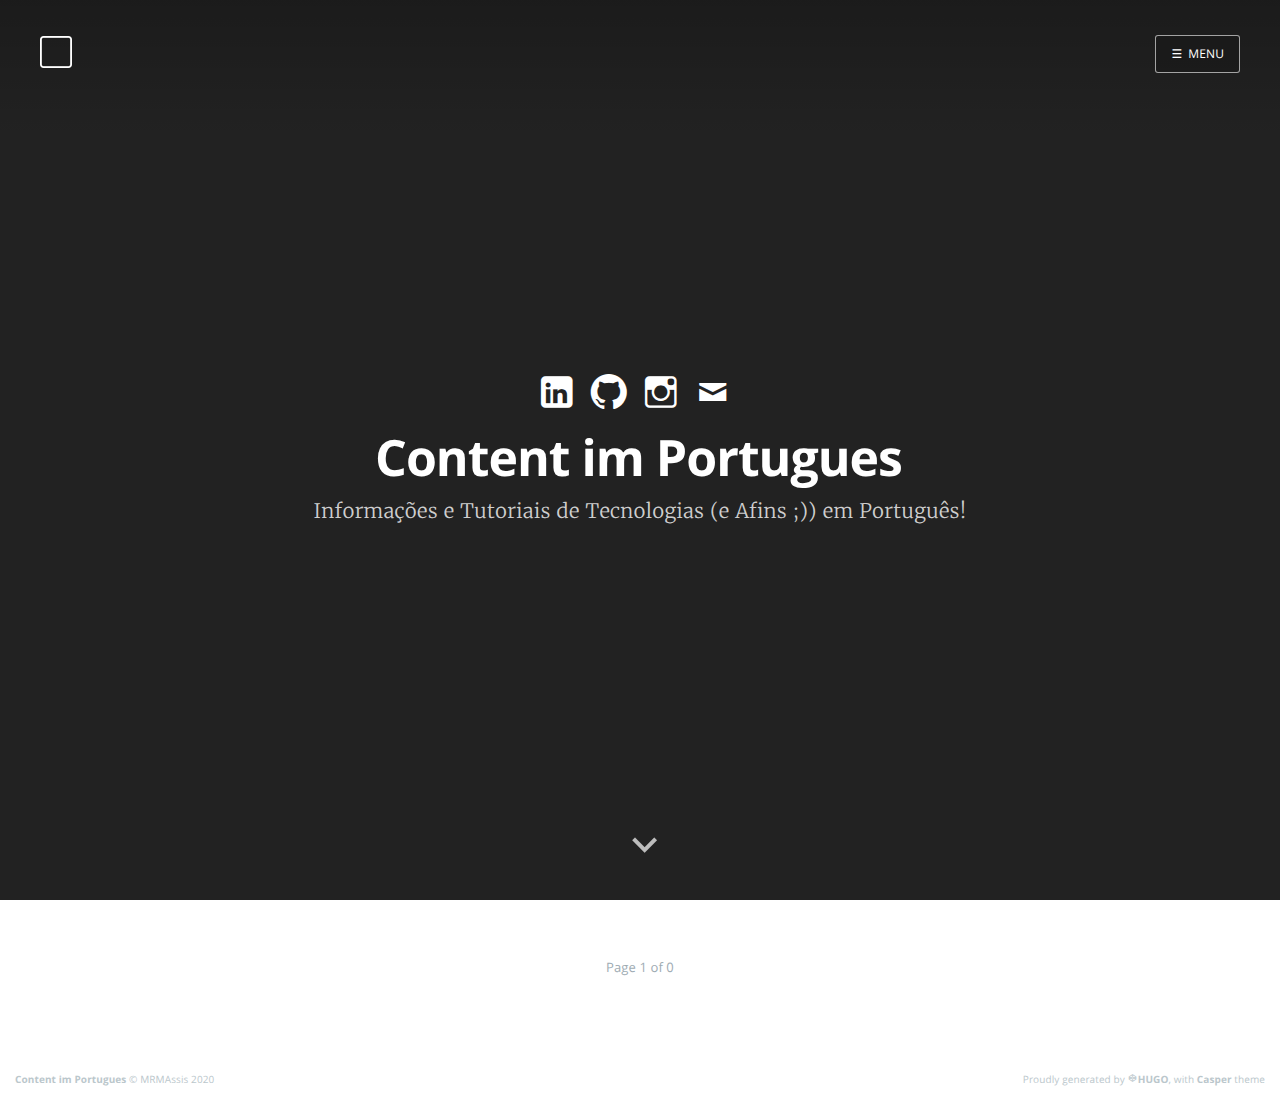
<file: page/1/index.html>
<!DOCTYPE html><html><head><title>https://mrmassis.github.io/</title><link rel="canonical" href="https://mrmassis.github.io/"/><meta name="robots" content="noindex"><meta charset="utf-8" /><meta http-equiv="refresh" content="0; url=https://mrmassis.github.io/" /></head></html>
</file>
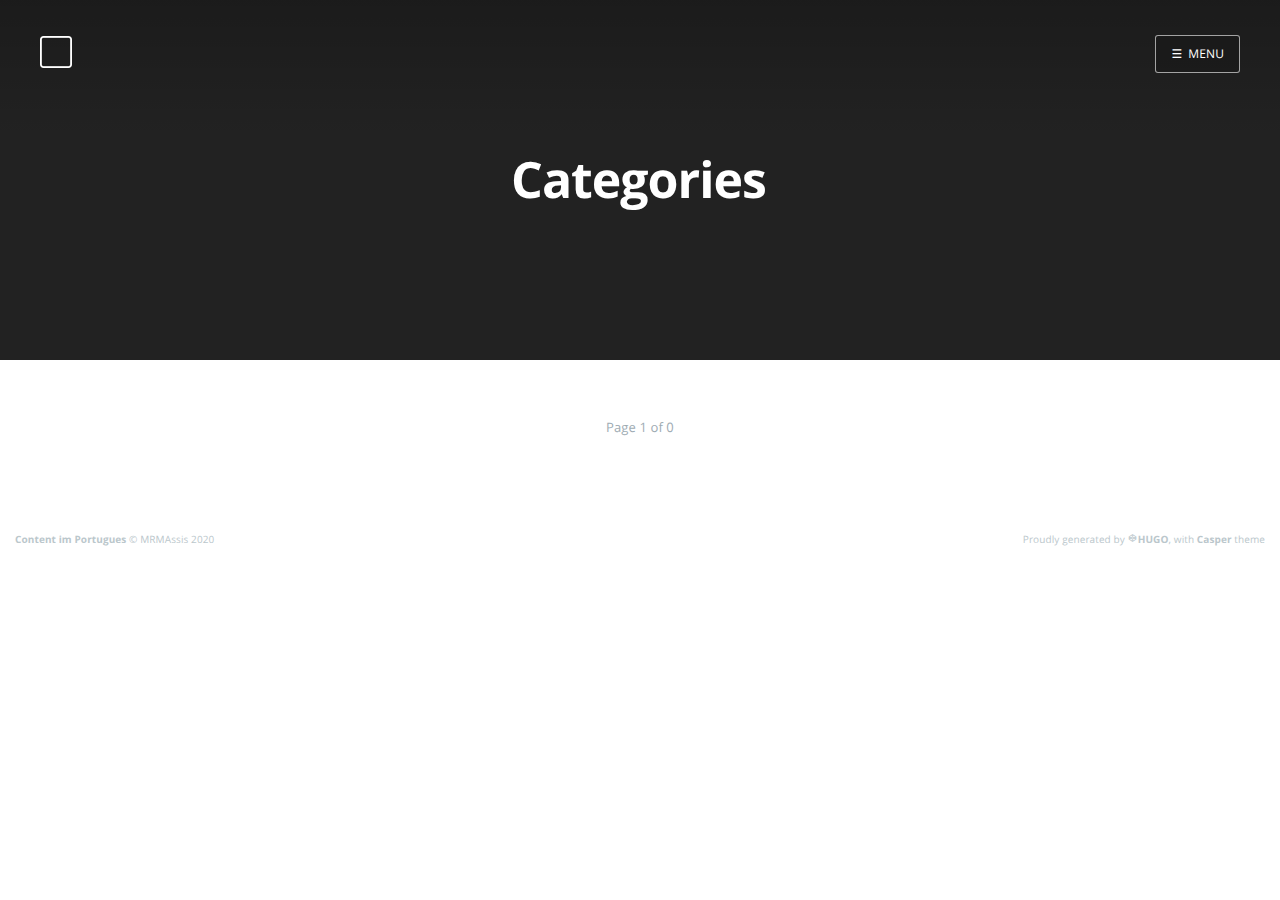
<file: categories/page/1/index.html>
<!DOCTYPE html><html><head><title>https://mrmassis.github.io/categories/</title><link rel="canonical" href="https://mrmassis.github.io/categories/"/><meta name="robots" content="noindex"><meta charset="utf-8" /><meta http-equiv="refresh" content="0; url=https://mrmassis.github.io/categories/" /></head></html>
</file>
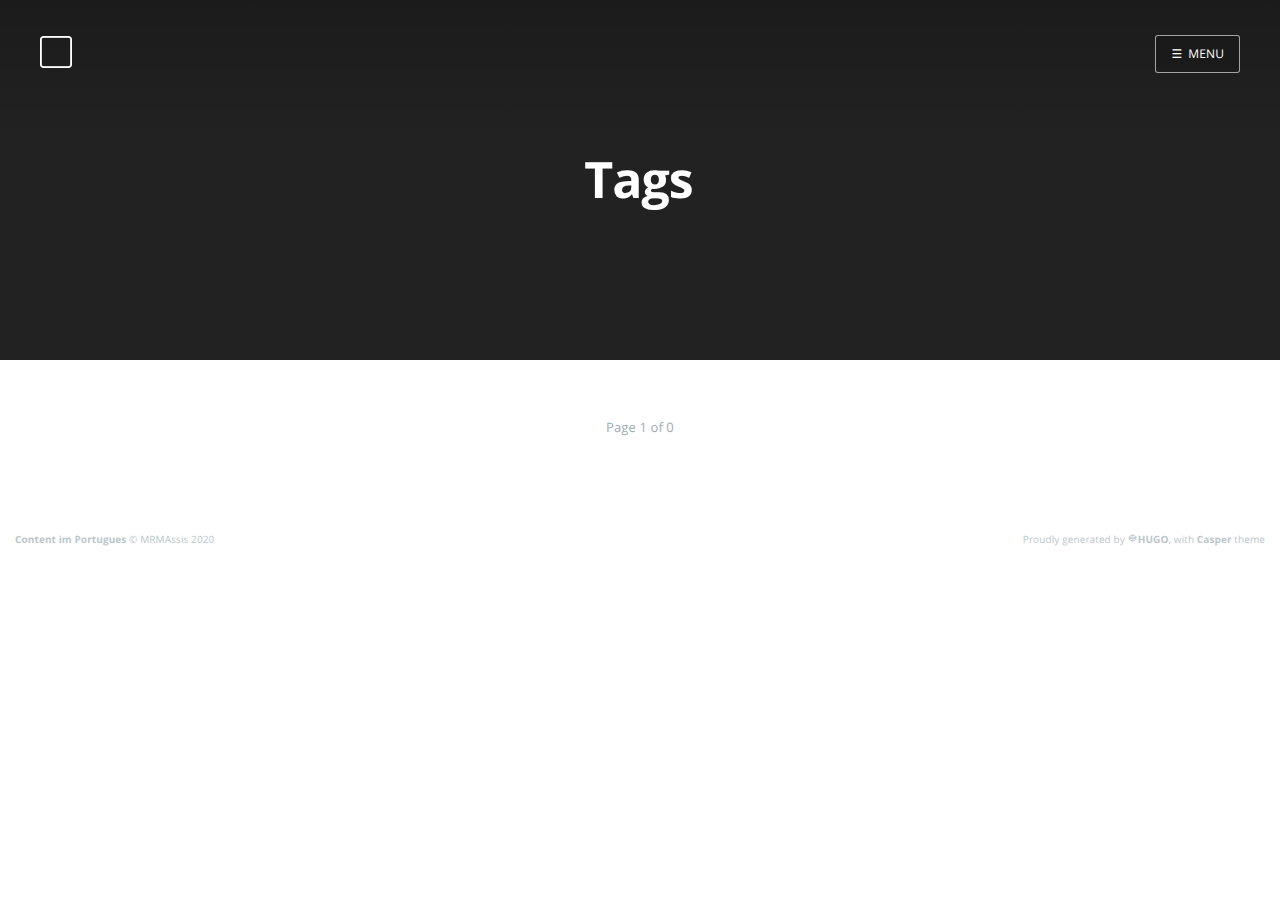
<file: tags/page/1/index.html>
<!DOCTYPE html><html><head><title>https://mrmassis.github.io/tags/</title><link rel="canonical" href="https://mrmassis.github.io/tags/"/><meta name="robots" content="noindex"><meta charset="utf-8" /><meta http-equiv="refresh" content="0; url=https://mrmassis.github.io/tags/" /></head></html>
</file>
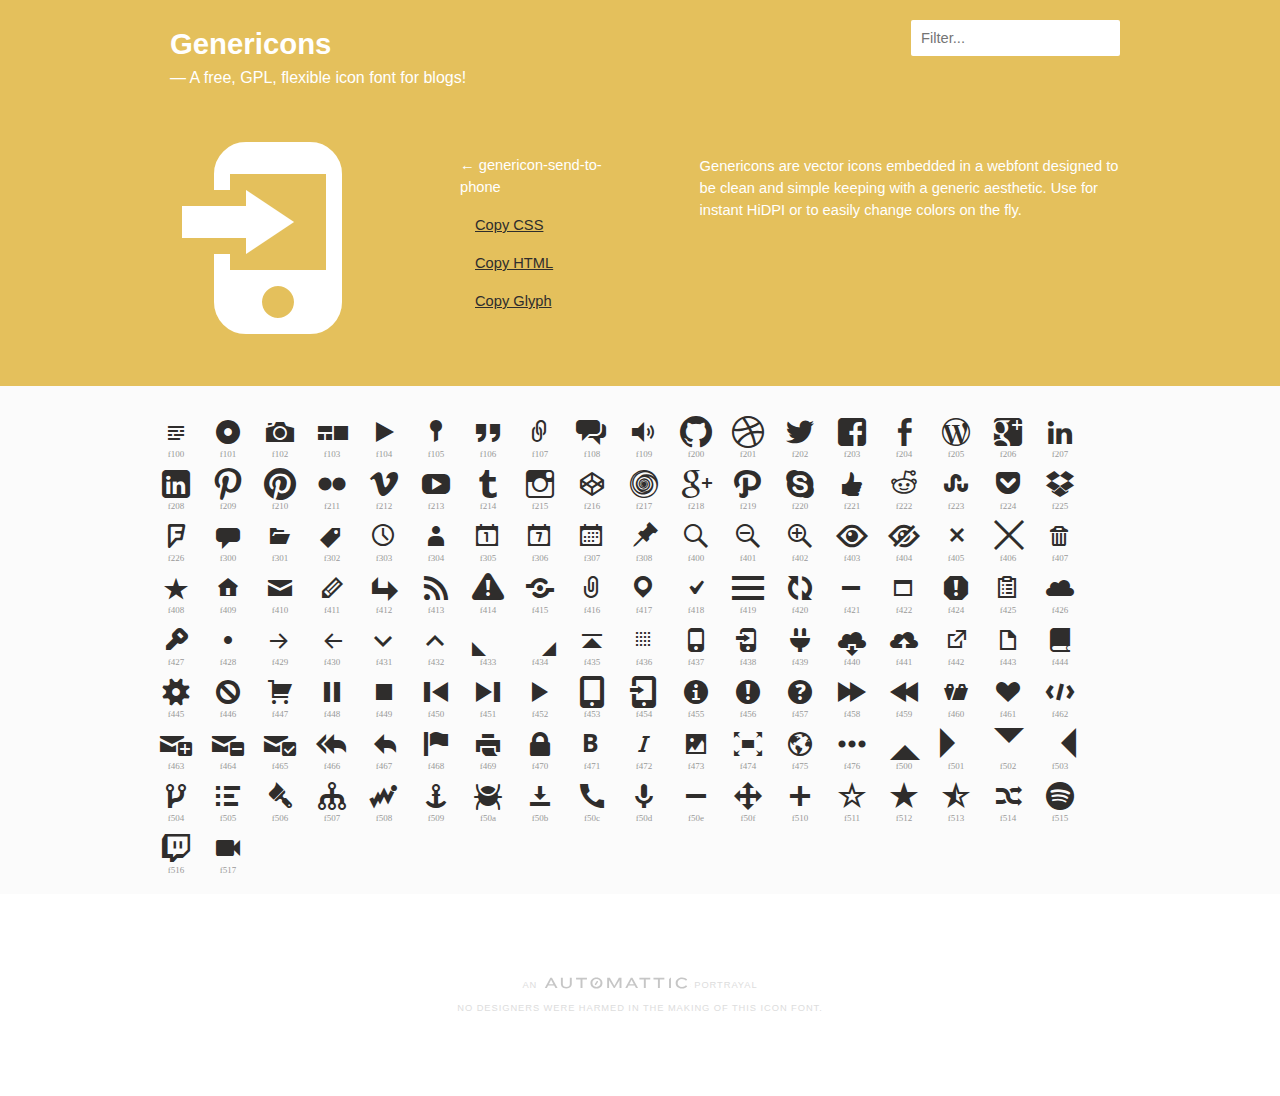
<file: fonts/Genericons/example.html>
<!DOCTYPE html>
<html>
<head>
<title>Genericons</title>
<link rel="stylesheet" href="genericons.css">
<script type="text/javascript" src="https://ajax.googleapis.com/ajax/libs/jquery/1.7.2/jquery.min.js"></script>
<style type="text/css">
/**
 * Example page CSS
 */

body {
	font-family: sans-serif;
	line-height: 1.5;
	margin: 0;
	color: #2f2d2c;
	background: #fff;
	font-size: 11pt;
}

a {
	color: #2f2d2c;
}

h4 {
	margin-top: 40px;
}

#iconlist {
	clear: both;
	margin-bottom: 20px;
}

#iconlist div {
	padding: 10px;
	overflow: hidden;
	white-space: nowrap;
	font-size: 32px;
	line-height: 1;
	position: relative;
	width: 32px;
	height: 32px;
}

#iconlist div:before {
	margin-right: 20px;
}

#iconlist div:hover {
	cursor: pointer;
	color: #e4c05c;
}

#primary {
	background: #e4c05c;
	overflow: hidden;
}

#content {
	position: relative;
	color: #fff;
	max-width: 980px;
	padding: 0 10px;
	margin: 0 auto;
}

#icons {
	background: #fbfbfb;
}

#icons #iconlist {
	max-width: 980px;
	box-sizing: border-box;
	-moz-box-sizing:border-box;
	-webkit-box-sizing:border-box;
	padding: 20px 0;
	margin: 0 auto;
}

#glyph {
	float: left;
	width: 50%;
	box-sizing: border-box;
	-moz-box-sizing:border-box;
	-webkit-box-sizing:border-box;
	-ms-box-sizing:border-box;
	padding: 20px 0;
}

#glyph .info {
	float: right;
	width: 180px;
	padding: 36px 0 0 0;
}

#glyph .info a {
	color: #2f2d2c;
	display: block;
	padding: 8px 0 8px 15px;
}

#glyph .info strong {
	font-weight: normal;
	display: block;
	padding: 8px 0;
}

#glyph .genericon {
	font-size: 256px;
	width: 256px;
	height: 256px;
	overflow: visible;
	float: left;
}

.description {
	margin-top: 50px;
	width: 48%;
	float: right;
	padding-left: 40px;
	margin-left: 2%;
	box-sizing: border-box;
	-moz-box-sizing:border-box;
	-webkit-box-sizing:border-box;
	-ms-box-sizing:border-box;
	background-size: 4px 4px;
}

#primary h2 {
	color: white;
	margin: 0 auto;
	padding: 22px 0 0 20px;
	max-width: 980px;
	font-size: 2em;
}

#primary h2 span {
	display: block;
	font-weight: normal;
	font-size: 12pt;
}

#footer {
	clear: both;
	max-width: 980px;
	margin: 80px auto;
	text-align: center;
	text-transform: uppercase;
	letter-spacing: .1em;
	font-size: 7pt;
	color: #ddd;
}

#footer a {
	color: #ccc;
	display: inline-block;
	width: 150px;
	overflow: hidden;
	text-indent: 100%;
	position: relative;
	top: 2px;
	opacity: .3;
	background-repeat: no-repeat;
	background-position: center top;
	background-image: url('[data-uri]');
}

#footer a:hover {
	opacity: 1;
}

pre, code {
	font: 14px/1.5 monospace;
}

.code {
	display: block;
	font: 14px/1.5 monospace;
	width: 600px;
	white-space: pre;
	border: 1px solid #ccc;
	padding: 10px;
	overflow: auto;
	min-height: 110px;
}

#iconlist .new, #iconlist .update {
	position: relative;
}

#iconlist .new:after, #iconlist .update:after {
	color: #e4c05c;
	display: block;
	content: "NEW";
	font: bold 8px/1 sans-serif;
	position: absolute;
	top: 0px;
	text-align: center;
	z-index: 10;
	width: 100%;
}

#iconlist .update:after {
	content: "UPDATE";
	left: -1px;
}

body.searching #iconlist span.update:after, body.searching #iconlist span.new:after {
	display: none;
}

#search {
	border: 0;
	border-radius: 2px;
	position: absolute;
	right: 20px;
	font: 11pt sans-serif;
	padding: 10px;
	top: 20px;
	background: rgba(255,255,255,.8);
}

#search:focus {
	background: #fff;
	outline: none;
}

.genericon-404 {
	display: none !important; /* This is an easter egg */
}

.genericon:after {
	content: attr(alt);
	display: block;
	font-size: 9px;
	color: #999;
	text-align: center;
}

.hideUACs.genericon:after {
	content: none;
}


@media only screen and ( max-width: 900px ) {

	#glyph {
		float: none;
		width: 100%;
	}
	
	#glyph .info {
		width: 30%;
	}
	#glyph .genericon {
		width: 70%;
	}

	.description {
		clear: both;
		width: 100%;
		background: none;
		padding-left: 0;
		float: none;
	}

}
</style>
<script type="text/javascript">
/**
 * Example page JS
 */

function copyToClipboard ( text, copyMode ) {
	if ( copyMode == "css" ) {
		window.prompt( "Copy this, then paste in your CSS :before selector.", text );
	} else if ( copyMode == "html" ) {
		window.prompt( "Copy this, then paste in your HTML.", text );
	} else {
		window.prompt( "Copy this, then paste in your Photoshop textfield.", text );
	}
}

function pickRandomIcon() {
	var divs = jQuery("#iconlist div").get().sort(function(){
			return Math.round(Math.random())-0.5;
		}).slice(0,1);

	attr = jQuery(divs).attr('alt');
	cssclass = jQuery(divs).attr('class');
	displayGlyph( attr, cssclass );

}

function displayGlyph( attr, cssclass ) {

	// set permalink
	var permalink = cssclass.split(' genericon-')[1];
	window.location.hash = permalink;

	// css copy string
	csstext = "content: \'\\" + attr + "';";

	// html copy string
	htmltext = '<span class="' + cssclass + '"></span>';

	// glyph copy string
	glyphtemp = "&#x" + attr + ";";
	jQuery('#temp').html( glyphtemp );
	glyphtext = jQuery('#temp').text();

	// final output
	output = '<div class="' + cssclass + '"></div>'
	+ '<div class="info">'
		+ '<strong>&larr; ' + cssclass.split( ' ' )[1] + '</strong>'
		+ '<a href="javascript:copyToClipboard(csstext, \'css\')">Copy CSS</a>'
		+ '<a href="javascript:copyToClipboard(htmltext, \'html\')">Copy HTML</a>'
		+ '<a href="javascript:copyToClipboard(glyphtext)">Copy Glyph</a>'
	+ '</div>';

	jQuery( '#glyph' ).html( output );

}

function sortUnicode ( a, b ) {
	var numberA = jQuery(a).attr('alt').replace('f', '');
	var numberB = jQuery(b).attr('alt').replace('f', '');
	var contentA =parseInt( numberA, 16 );
	var contentB =parseInt( numberB, 16 );
	return (contentA < contentB) ? -1 : (contentA > contentB) ? 1 : 0;
}

jQuery(document).ready(function() {

	// pick random icon if no permalink, otherwise go to permalink
	if ( window.location.hash ) {
		permalink = "genericon-" + window.location.hash.split('#')[1];
		attr = jQuery( '.' + permalink ).attr( 'alt' );
		cssclass = jQuery( '.' + permalink ).attr('class');
		displayGlyph( attr, cssclass );
	} else {
		pickRandomIcon();
	}

	jQuery( '#iconlist div' ).click(function() {

		attr = jQuery( this ).attr( 'alt' );
		cssclass = jQuery( this ).attr( 'class' );

		displayGlyph( attr, cssclass );

	});

	var $rows = jQuery('#iconlist div');
	jQuery('#search').keyup(function() {
	
		// remove update text when using search
		jQuery('body').addClass('searching');
	
	    var val = jQuery.trim(jQuery(this).val()).replace(/ +/g, ' ').toLowerCase();
	
	    $rows.show().filter(function() {
	        var text = jQuery(this).text().replace(/\s+/g, ' ').toLowerCase();
	        return !~text.indexOf(val);
	    }).hide();
	});
	
	jQuery('input#search').focus();

	// sort based on number
	jQuery('#iconlist div').sort( sortUnicode ).appendTo('#iconlist');

});

function toggleUACs() {
	jQuery('.genericon').toggleClass('hideUACs');
}
</script>
</head>

<body>

<div id="main">

	<div id="primary">
		<div id="content">

			<h2>Genericons <span>&mdash; A free, GPL, flexible icon font for blogs!</span></h2>

			<input placeholder="Filter..." name="search" id="search" type="text" value="" maxlength="150" />

			<div id="glyph">
			</div>
			
			<div class="description">
				<p>Genericons are vector icons embedded in a webfont designed to be clean and simple keeping with a generic aesthetic. Use for instant HiDPI or to easily change colors on the fly.</p>
			</div>
			
		</div>
	</div>

	<div id="icons">
		<div id="iconlist">
		
			<!-- note, the text inside the HTML elements is purely for the seach -->
			
			<div alt="f423" class="genericon genericon-404" title="genericon-404">404</div>
			
			<div alt="f508" class="genericon genericon-activity" title="genericon-activity">activity</div>
			
			<div alt="f509" class="genericon genericon-anchor" title="genericon-anchor">anchor</div>
			
			<div alt="f101" class="genericon genericon-aside" title="genericon-aside">aside</div>
			
			<div alt="f416" class="genericon genericon-attachment" title="genericon-attachment">attachment</div>
			
			<div alt="f109" class="genericon genericon-audio" title="genericon-audio">audio</div>
			
			<div alt="f471" class="genericon genericon-bold" title="genericon-bold">bold</div>
			
			<div alt="f444" class="genericon genericon-book" title="genericon-book">book</div>
			
			<div alt="f50a" class="genericon genericon-bug" title="genericon-bug">bug</div>
			
			<div alt="f447" class="genericon genericon-cart" title="genericon-cart">cart</div>
			
			<div alt="f301" class="genericon genericon-category" title="genericon-category">category</div>
			
			<div alt="f108" class="genericon genericon-chat" title="genericon-chat">chat</div>
			
			<div alt="f418" class="genericon genericon-checkmark" title="genericon-checkmark">checkmark</div>
			
			<div alt="f405" class="genericon genericon-close" title="genericon-close">close</div>
			
			<div alt="f406" class="genericon genericon-close-alt" title="genericon-close-alt">close-alt</div>
			
			<div alt="f426" class="genericon genericon-cloud" title="genericon-cloud">cloud</div>
			
			<div alt="f440" class="genericon genericon-cloud-download" title="genericon-cloud-download">cloud-download</div>
			
			<div alt="f441" class="genericon genericon-cloud-upload" title="genericon-cloud-upload">cloud-upload</div>
			
			<div alt="f462" class="genericon genericon-code" title="genericon-code">code</div>
			
			<div alt="f216" class="genericon genericon-codepen" title="genericon-codepen">codepen</div>
			
			<div alt="f445" class="genericon genericon-cog" title="genericon-cog">cog</div>
			
			<div alt="f432" class="genericon genericon-collapse" title="genericon-collapse">collapse</div>
			
			<div alt="f300" class="genericon genericon-comment" title="genericon-comment">comment</div>
			
			<div alt="f305" class="genericon genericon-day" title="genericon-day">day</div>
			
			<div alt="f221" class="genericon genericon-digg" title="genericon-digg">digg</div>
			
			<div alt="f443" class="genericon genericon-document" title="genericon-document">document</div>
			
			<div alt="f428" class="genericon genericon-dot" title="genericon-dot">dot</div>
			
			<div alt="f502" class="genericon genericon-downarrow" title="genericon-downarrow">downarrow</div>
			
			<div alt="f50b" class="genericon genericon-download" title="genericon-download">download</div>
			
			<div alt="f436" class="genericon genericon-draggable" title="genericon-draggable">draggable</div>
			
			<div alt="f201" class="genericon genericon-dribbble" title="genericon-dribbble">dribbble</div>
			
			<div alt="f225" class="genericon genericon-dropbox" title="genericon-dropbox">dropbox</div>
			
			<div alt="f433" class="genericon genericon-dropdown" title="genericon-dropdown">dropdown</div>
			
			<div alt="f434" class="genericon genericon-dropdown-left" title="genericon-dropdown-left">dropdown-left</div>
			
			<div alt="f411" class="genericon genericon-edit" title="genericon-edit">edit</div>
			
			<div alt="f476" class="genericon genericon-ellipsis" title="genericon-ellipsis">ellipsis</div>
			
			<div alt="f431" class="genericon genericon-expand" title="genericon-expand">expand</div>
			
			<div alt="f442" class="genericon genericon-external" title="genericon-external">external</div>
			
			<div alt="f203" class="genericon genericon-facebook" title="genericon-facebook">facebook</div>
			
			<div alt="f204" class="genericon genericon-facebook-alt" title="genericon-facebook-alt">facebook-alt</div>
			
			<div alt="f458" class="genericon genericon-fastforward" title="genericon-fastforward">fastforward</div>
			
			<div alt="f413" class="genericon genericon-feed" title="genericon-feed">feed</div>
			
			<div alt="f468" class="genericon genericon-flag" title="genericon-flag">flag</div>
			
			<div alt="f211" class="genericon genericon-flickr" title="genericon-flickr">flickr</div>
			
			<div alt="f226" class="genericon genericon-foursquare" title="genericon-foursquare">foursquare</div>
			
			<div alt="f474" class="genericon genericon-fullscreen" title="genericon-fullscreen">fullscreen</div>
			
			<div alt="f103" class="genericon genericon-gallery" title="genericon-gallery">gallery</div>
			
			<div alt="f200" class="genericon genericon-github" title="genericon-github">github</div>
			
			<div alt="f206" class="genericon genericon-googleplus" title="genericon-googleplus">googleplus</div>
			
			<div alt="f218" class="genericon genericon-googleplus-alt" title="genericon-googleplus-alt">googleplus-alt</div>
			
			<div alt="f50c" class="genericon genericon-handset" title="genericon-handset">handset</div>
			
			<div alt="f461" class="genericon genericon-heart" title="genericon-heart">heart</div>
			
			<div alt="f457" class="genericon genericon-help" title="genericon-help">help</div>
			
			<div alt="f404" class="genericon genericon-hide" title="genericon-hide">hide</div>
			
			<div alt="f505" class="genericon genericon-hierarchy" title="genericon-hierarchy">hierarchy</div>
			
			<div alt="f409" class="genericon genericon-home" title="genericon-home">home</div>
			
			<div alt="f102" class="genericon genericon-image" title="genericon-image">image</div>
			
			<div alt="f455" class="genericon genericon-info" title="genericon-info">info</div>
			
			<div alt="f215" class="genericon genericon-instagram" title="genericon-instagram">instagram</div>
			
			<div alt="f472" class="genericon genericon-italic" title="genericon-italic">italic</div>
			
			<div alt="f427" class="genericon genericon-key" title="genericon-key">key</div>
			
			<div alt="f503" class="genericon genericon-leftarrow" title="genericon-leftarrow">leftarrow</div>
			
			<div alt="f107" class="genericon genericon-link" title="genericon-link">link</div>
			
			<div alt="f207" class="genericon genericon-linkedin" title="genericon-linkedin">linkedin</div>
			
			<div alt="f208" class="genericon genericon-linkedin-alt" title="genericon-linkedin-alt">linkedin-alt</div>
			
			<div alt="f417" class="genericon genericon-location" title="genericon-location">location</div>
			
			<div alt="f470" class="genericon genericon-lock" title="genericon-lock">lock</div>
			
			<div alt="f410" class="genericon genericon-mail" title="genericon-mail">mail</div>
			
			<div alt="f422" class="genericon genericon-maximize" title="genericon-maximize">maximize</div>
			
			<div alt="f419" class="genericon genericon-menu" title="genericon-menu">menu</div>
			
			<div alt="f50d" class="genericon genericon-microphone" title="genericon-microphone">microphone</div>
			
			<div alt="f421" class="genericon genericon-minimize" title="genericon-minimize">minimize</div>
			
			<div alt="f50e" class="genericon genericon-minus" title="genericon-minus">minus</div>
			
			<div alt="f307" class="genericon genericon-month" title="genericon-month">month</div>
			
			<div alt="f50f" class="genericon genericon-move" title="genericon-move">move</div>
			
			<div alt="f429" class="genericon genericon-next" title="genericon-next">next</div>
			
			<div alt="f456" class="genericon genericon-notice" title="genericon-notice">notice</div>
			
			<div alt="f506" class="genericon genericon-paintbrush" title="genericon-paintbrush">paintbrush</div>
			
			<div alt="f219" class="genericon genericon-path" title="genericon-path">path</div>
			
			<div alt="f448" class="genericon genericon-pause" title="genericon-pause">pause</div>
			
			<div alt="f437" class="genericon genericon-phone" title="genericon-phone">phone</div>
			
			<div alt="f473" class="genericon genericon-picture" title="genericon-picture">picture</div>
			
			<div alt="f308" class="genericon genericon-pinned" title="genericon-pinned">pinned</div>
			
			<div alt="f209" class="genericon genericon-pinterest" title="genericon-pinterest">pinterest</div>
			
			<div alt="f210" class="genericon genericon-pinterest-alt" title="genericon-pinterest-alt">pinterest-alt</div>
			
			<div alt="f452" class="genericon genericon-play" title="genericon-play">play</div>
			
			<div alt="f439" class="genericon genericon-plugin" title="genericon-plugin">plugin</div>
			
			<div alt="f510" class="genericon genericon-plus" title="genericon-plus">plus</div>
			
			<div alt="f224" class="genericon genericon-pocket" title="genericon-pocket">pocket</div>
			
			<div alt="f217" class="genericon genericon-polldaddy" title="genericon-polldaddy">polldaddy</div>
			
			<div alt="f460" class="genericon genericon-portfolio" title="genericon-portfolio">portfolio</div>
			
			<div alt="f430" class="genericon genericon-previous" title="genericon-previous">previous</div>
			
			<div alt="f469" class="genericon genericon-print" title="genericon-print">print</div>
			
			<div alt="f106" class="genericon genericon-quote" title="genericon-quote">quote</div>
			
			<div alt="f511" class="genericon genericon-rating-empty" title="genericon-rating-empty">rating-empty</div>
			
			<div alt="f512" class="genericon genericon-rating-full" title="genericon-rating-full">rating-full</div>
			
			<div alt="f513" class="genericon genericon-rating-half" title="genericon-rating-half">rating-half</div>
			
			<div alt="f222" class="genericon genericon-reddit" title="genericon-reddit">reddit</div>
			
			<div alt="f420" class="genericon genericon-refresh" title="genericon-refresh">refresh</div>
			
			<div alt="f412" class="genericon genericon-reply" title="genericon-reply">reply</div>
			
			<div alt="f466" class="genericon genericon-reply-alt" title="genericon-reply-alt">reply-alt</div>
			
			<div alt="f467" class="genericon genericon-reply-single" title="genericon-reply-single">reply-single</div>
			
			<div alt="f459" class="genericon genericon-rewind" title="genericon-rewind">rewind</div>
			
			<div alt="f501" class="genericon genericon-rightarrow" title="genericon-rightarrow">rightarrow</div>
			
			<div alt="f400" class="genericon genericon-search" title="genericon-search">search</div>
			
			<div alt="f438" class="genericon genericon-send-to-phone" title="genericon-send-to-phone">send-to-phone</div>
			
			<div alt="f454" class="genericon genericon-send-to-tablet" title="genericon-send-to-tablet">send-to-tablet</div>
			
			<div alt="f415" class="genericon genericon-share" title="genericon-share">share</div>
			
			<div alt="f403" class="genericon genericon-show" title="genericon-show">show</div>
			
			<div alt="f514" class="genericon genericon-shuffle" title="genericon-shuffle">shuffle</div>
			
			<div alt="f507" class="genericon genericon-sitemap" title="genericon-sitemap">sitemap</div>
			
			<div alt="f451" class="genericon genericon-skip-ahead" title="genericon-skip-ahead">skip-ahead</div>
			
			<div alt="f450" class="genericon genericon-skip-back" title="genericon-skip-back">skip-back</div>
			
			<div alt="f220" class="genericon genericon-skype" title="genericon-skype">skype</div>
			
			<div alt="f424" class="genericon genericon-spam" title="genericon-spam">spam</div>
			
			<div alt="f515" class="genericon genericon-spotify" title="genericon-spotify">spotify</div>
			
			<div alt="f100" class="genericon genericon-standard" title="genericon-standard">standard</div>
			
			<div alt="f408" class="genericon genericon-star" title="genericon-star">star</div>
			
			<div alt="f105" class="genericon genericon-status" title="genericon-status">status</div>
			
			<div alt="f449" class="genericon genericon-stop" title="genericon-stop">stop</div>
			
			<div alt="f223" class="genericon genericon-stumbleupon" title="genericon-stumbleupon">stumbleupon</div>
			
			<div alt="f463" class="genericon genericon-subscribe" title="genericon-subscribe">subscribe</div>
			
			<div alt="f465" class="genericon genericon-subscribed" title="genericon-subscribed">subscribed</div>
			
			<div alt="f425" class="genericon genericon-summary" title="genericon-summary">summary</div>
			
			<div alt="f453" class="genericon genericon-tablet" title="genericon-tablet">tablet</div>
			
			<div alt="f302" class="genericon genericon-tag" title="genericon-tag">tag</div>
			
			<div alt="f303" class="genericon genericon-time" title="genericon-time">time</div>
			
			<div alt="f435" class="genericon genericon-top" title="genericon-top">top</div>
			
			<div alt="f407" class="genericon genericon-trash" title="genericon-trash">trash</div>
			
			<div alt="f214" class="genericon genericon-tumblr" title="genericon-tumblr">tumblr</div>
			
			<div alt="f516" class="genericon genericon-twitch" title="genericon-twitch">twitch</div>
			
			<div alt="f202" class="genericon genericon-twitter" title="genericon-twitter">twitter</div>
			
			<div alt="f446" class="genericon genericon-unapprove" title="genericon-unapprove">unapprove</div>
			
			<div alt="f464" class="genericon genericon-unsubscribe" title="genericon-unsubscribe">unsubscribe</div>
			
			<div alt="f401" class="genericon genericon-unzoom" title="genericon-unzoom">unzoom</div>
			
			<div alt="f500" class="genericon genericon-uparrow" title="genericon-uparrow">uparrow</div>
			
			<div alt="f304" class="genericon genericon-user" title="genericon-user">user</div>
			
			<div alt="f104" class="genericon genericon-video" title="genericon-video">video</div>
			
			<div alt="f517" class="genericon genericon-videocamera" title="genericon-videocamera">videocamera</div>
			
			<div alt="f212" class="genericon genericon-vimeo" title="genericon-vimeo">vimeo</div>
			
			<div alt="f414" class="genericon genericon-warning" title="genericon-warning">warning</div>
			
			<div alt="f475" class="genericon genericon-website" title="genericon-website">website</div>
			
			<div alt="f306" class="genericon genericon-week" title="genericon-week">week</div>
			
			<div alt="f205" class="genericon genericon-wordpress" title="genericon-wordpress">wordpress</div>
			
			<div alt="f504" class="genericon genericon-xpost" title="genericon-xpost">xpost</div>
			
			<div alt="f213" class="genericon genericon-youtube" title="genericon-youtube">youtube</div>
			
			<div alt="f402" class="genericon genericon-zoom" title="genericon-zoom">zoom</div>
			

		</div>
		
		<div id="temp" style="display: none;"></div>
		
	</div>

	<div id="footer">

		<p>An <a href="http://automattic.com" rel="nofollow">Automattic</a> Portrayal</p>
		<p>No designers were harmed in the making of this icon font.</p>
		

	</div>

</div>

</body>
</html>
</file>
<file: fonts/Genericons/genericons.css>
/**

	Genericons

*/


/* IE8 and below use EOT and allow cross-site embedding. 
   IE9 uses WOFF which is base64 encoded to allow cross-site embedding.
   So unfortunately, IE9 will throw a console error, but it'll still work.
   When the font is base64 encoded, cross-site embedding works in Firefox */

@font-face {
    font-family: 'Genericons';
    src: url('Genericons.eot');
}

@font-face {
    font-family: 'Genericons';
    src: url([data-uri]) format('woff'),
         url('Genericons.ttf') format('truetype'),
         url('Genericons.svg#genericonsregular') format('svg');
    font-weight: normal;
    font-style: normal;
}

@media screen and (-webkit-min-device-pixel-ratio:0) {
  @font-face {
    font-family: "Genericons";
    src: url("./Genericons.svg#Genericons") format("svg");
  }
}


/**
 * All Genericons
 */

.genericon {
	font-size: 16px;
	vertical-align: top;
	text-align: center;
	-moz-transition: color .1s ease-in 0;
	-webkit-transition: color .1s ease-in 0;
	display: inline-block;
	font-family: "Genericons";
	font-style: normal;
	font-weight: normal;
	font-variant: normal;
	line-height: 1;
	text-decoration: inherit;
	text-transform: none;
	-moz-osx-font-smoothing: grayscale;
	-webkit-font-smoothing: antialiased;
	speak: none;
}


/**
 * Individual icons
 */

.genericon-404:before { content: "\f423"; }
.genericon-activity:before { content: "\f508"; }
.genericon-anchor:before { content: "\f509"; }
.genericon-aside:before { content: "\f101"; }
.genericon-attachment:before { content: "\f416"; }
.genericon-audio:before { content: "\f109"; }
.genericon-bold:before { content: "\f471"; }
.genericon-book:before { content: "\f444"; }
.genericon-bug:before { content: "\f50a"; }
.genericon-cart:before { content: "\f447"; }
.genericon-category:before { content: "\f301"; }
.genericon-chat:before { content: "\f108"; }
.genericon-checkmark:before { content: "\f418"; }
.genericon-close:before { content: "\f405"; }
.genericon-close-alt:before { content: "\f406"; }
.genericon-cloud:before { content: "\f426"; }
.genericon-cloud-download:before { content: "\f440"; }
.genericon-cloud-upload:before { content: "\f441"; }
.genericon-code:before { content: "\f462"; }
.genericon-codepen:before { content: "\f216"; }
.genericon-cog:before { content: "\f445"; }
.genericon-collapse:before { content: "\f432"; }
.genericon-comment:before { content: "\f300"; }
.genericon-day:before { content: "\f305"; }
.genericon-digg:before { content: "\f221"; }
.genericon-document:before { content: "\f443"; }
.genericon-dot:before { content: "\f428"; }
.genericon-downarrow:before { content: "\f502"; }
.genericon-download:before { content: "\f50b"; }
.genericon-draggable:before { content: "\f436"; }
.genericon-dribbble:before { content: "\f201"; }
.genericon-dropbox:before { content: "\f225"; }
.genericon-dropdown:before { content: "\f433"; }
.genericon-dropdown-left:before { content: "\f434"; }
.genericon-edit:before { content: "\f411"; }
.genericon-ellipsis:before { content: "\f476"; }
.genericon-expand:before { content: "\f431"; }
.genericon-external:before { content: "\f442"; }
.genericon-facebook:before { content: "\f203"; }
.genericon-facebook-alt:before { content: "\f204"; }
.genericon-fastforward:before { content: "\f458"; }
.genericon-feed:before { content: "\f413"; }
.genericon-flag:before { content: "\f468"; }
.genericon-flickr:before { content: "\f211"; }
.genericon-foursquare:before { content: "\f226"; }
.genericon-fullscreen:before { content: "\f474"; }
.genericon-gallery:before { content: "\f103"; }
.genericon-github:before { content: "\f200"; }
.genericon-googleplus:before { content: "\f206"; }
.genericon-googleplus-alt:before { content: "\f218"; }
.genericon-handset:before { content: "\f50c"; }
.genericon-heart:before { content: "\f461"; }
.genericon-help:before { content: "\f457"; }
.genericon-hide:before { content: "\f404"; }
.genericon-hierarchy:before { content: "\f505"; }
.genericon-home:before { content: "\f409"; }
.genericon-image:before { content: "\f102"; }
.genericon-info:before { content: "\f455"; }
.genericon-instagram:before { content: "\f215"; }
.genericon-italic:before { content: "\f472"; }
.genericon-key:before { content: "\f427"; }
.genericon-leftarrow:before { content: "\f503"; }
.genericon-link:before { content: "\f107"; }
.genericon-linkedin:before { content: "\f207"; }
.genericon-linkedin-alt:before { content: "\f208"; }
.genericon-location:before { content: "\f417"; }
.genericon-lock:before { content: "\f470"; }
.genericon-mail:before { content: "\f410"; }
.genericon-maximize:before { content: "\f422"; }
.genericon-menu:before { content: "\f419"; }
.genericon-microphone:before { content: "\f50d"; }
.genericon-minimize:before { content: "\f421"; }
.genericon-minus:before { content: "\f50e"; }
.genericon-month:before { content: "\f307"; }
.genericon-move:before { content: "\f50f"; }
.genericon-next:before { content: "\f429"; }
.genericon-notice:before { content: "\f456"; }
.genericon-paintbrush:before { content: "\f506"; }
.genericon-path:before { content: "\f219"; }
.genericon-pause:before { content: "\f448"; }
.genericon-phone:before { content: "\f437"; }
.genericon-picture:before { content: "\f473"; }
.genericon-pinned:before { content: "\f308"; }
.genericon-pinterest:before { content: "\f209"; }
.genericon-pinterest-alt:before { content: "\f210"; }
.genericon-play:before { content: "\f452"; }
.genericon-plugin:before { content: "\f439"; }
.genericon-plus:before { content: "\f510"; }
.genericon-pocket:before { content: "\f224"; }
.genericon-polldaddy:before { content: "\f217"; }
.genericon-portfolio:before { content: "\f460"; }
.genericon-previous:before { content: "\f430"; }
.genericon-print:before { content: "\f469"; }
.genericon-quote:before { content: "\f106"; }
.genericon-rating-empty:before { content: "\f511"; }
.genericon-rating-full:before { content: "\f512"; }
.genericon-rating-half:before { content: "\f513"; }
.genericon-reddit:before { content: "\f222"; }
.genericon-refresh:before { content: "\f420"; }
.genericon-reply:before { content: "\f412"; }
.genericon-reply-alt:before { content: "\f466"; }
.genericon-reply-single:before { content: "\f467"; }
.genericon-rewind:before { content: "\f459"; }
.genericon-rightarrow:before { content: "\f501"; }
.genericon-search:before { content: "\f400"; }
.genericon-send-to-phone:before { content: "\f438"; }
.genericon-send-to-tablet:before { content: "\f454"; }
.genericon-share:before { content: "\f415"; }
.genericon-show:before { content: "\f403"; }
.genericon-shuffle:before { content: "\f514"; }
.genericon-sitemap:before { content: "\f507"; }
.genericon-skip-ahead:before { content: "\f451"; }
.genericon-skip-back:before { content: "\f450"; }
.genericon-skype:before { content: "\f220"; }
.genericon-spam:before { content: "\f424"; }
.genericon-spotify:before { content: "\f515"; }
.genericon-standard:before { content: "\f100"; }
.genericon-star:before { content: "\f408"; }
.genericon-status:before { content: "\f105"; }
.genericon-stop:before { content: "\f449"; }
.genericon-stumbleupon:before { content: "\f223"; }
.genericon-subscribe:before { content: "\f463"; }
.genericon-subscribed:before { content: "\f465"; }
.genericon-summary:before { content: "\f425"; }
.genericon-tablet:before { content: "\f453"; }
.genericon-tag:before { content: "\f302"; }
.genericon-time:before { content: "\f303"; }
.genericon-top:before { content: "\f435"; }
.genericon-trash:before { content: "\f407"; }
.genericon-tumblr:before { content: "\f214"; }
.genericon-twitch:before { content: "\f516"; }
.genericon-twitter:before { content: "\f202"; }
.genericon-unapprove:before { content: "\f446"; }
.genericon-unsubscribe:before { content: "\f464"; }
.genericon-unzoom:before { content: "\f401"; }
.genericon-uparrow:before { content: "\f500"; }
.genericon-user:before { content: "\f304"; }
.genericon-video:before { content: "\f104"; }
.genericon-videocamera:before { content: "\f517"; }
.genericon-vimeo:before { content: "\f212"; }
.genericon-warning:before { content: "\f414"; }
.genericon-website:before { content: "\f475"; }
.genericon-week:before { content: "\f306"; }
.genericon-wordpress:before { content: "\f205"; }
.genericon-xpost:before { content: "\f504"; }
.genericon-youtube:before { content: "\f213"; }
.genericon-zoom:before { content: "\f402"; }
</file>
